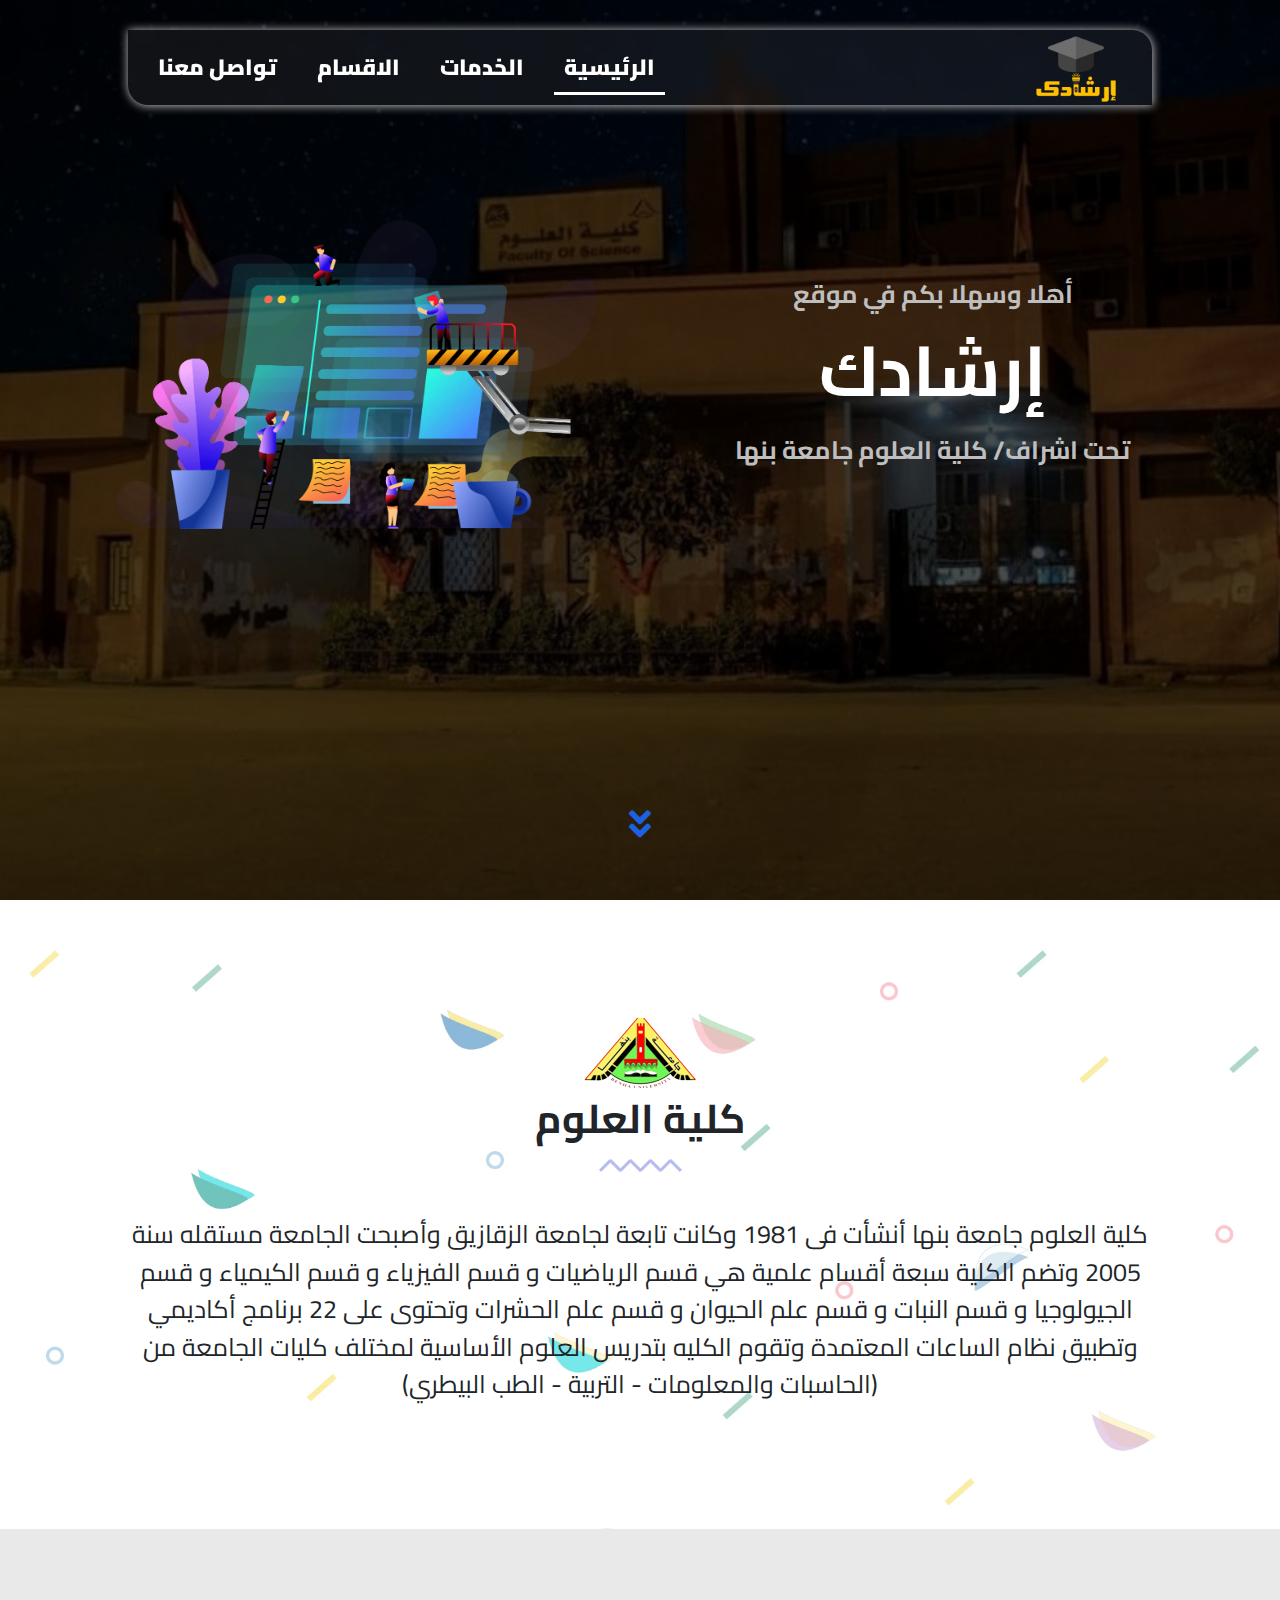
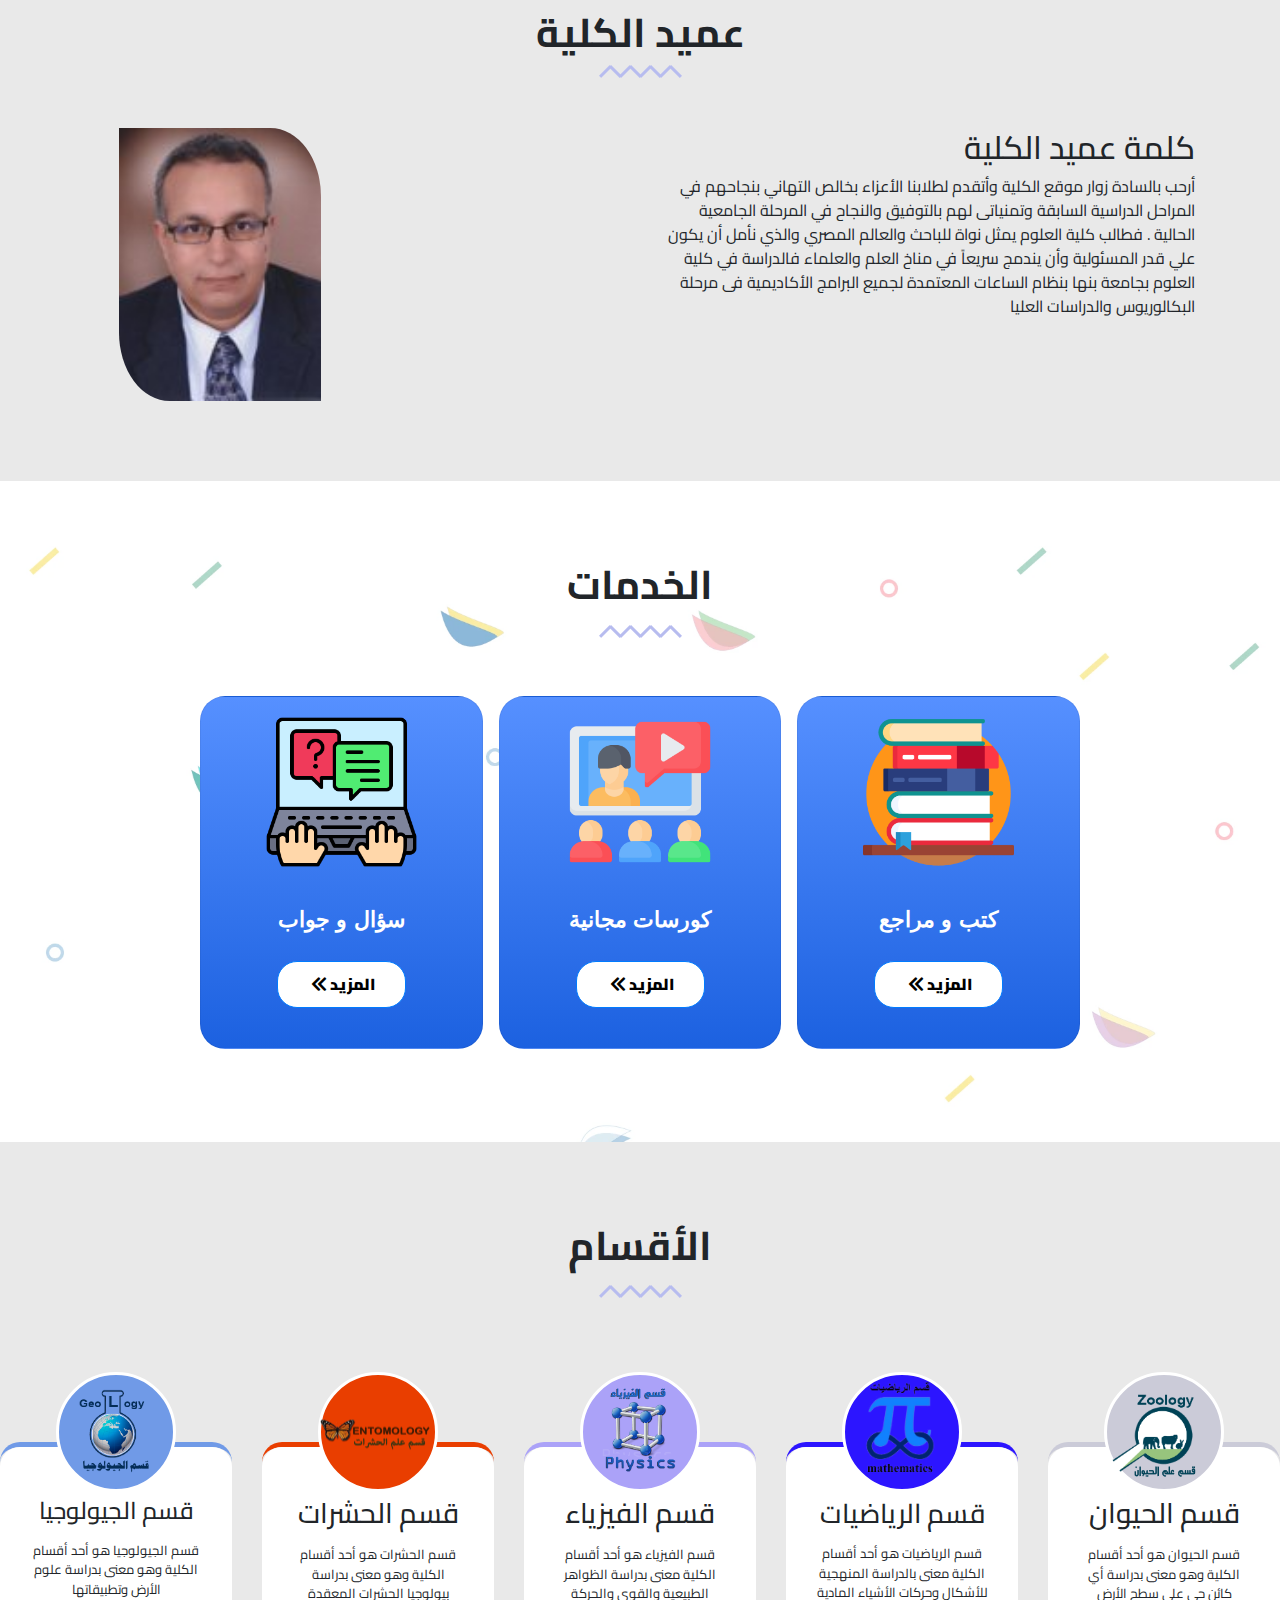
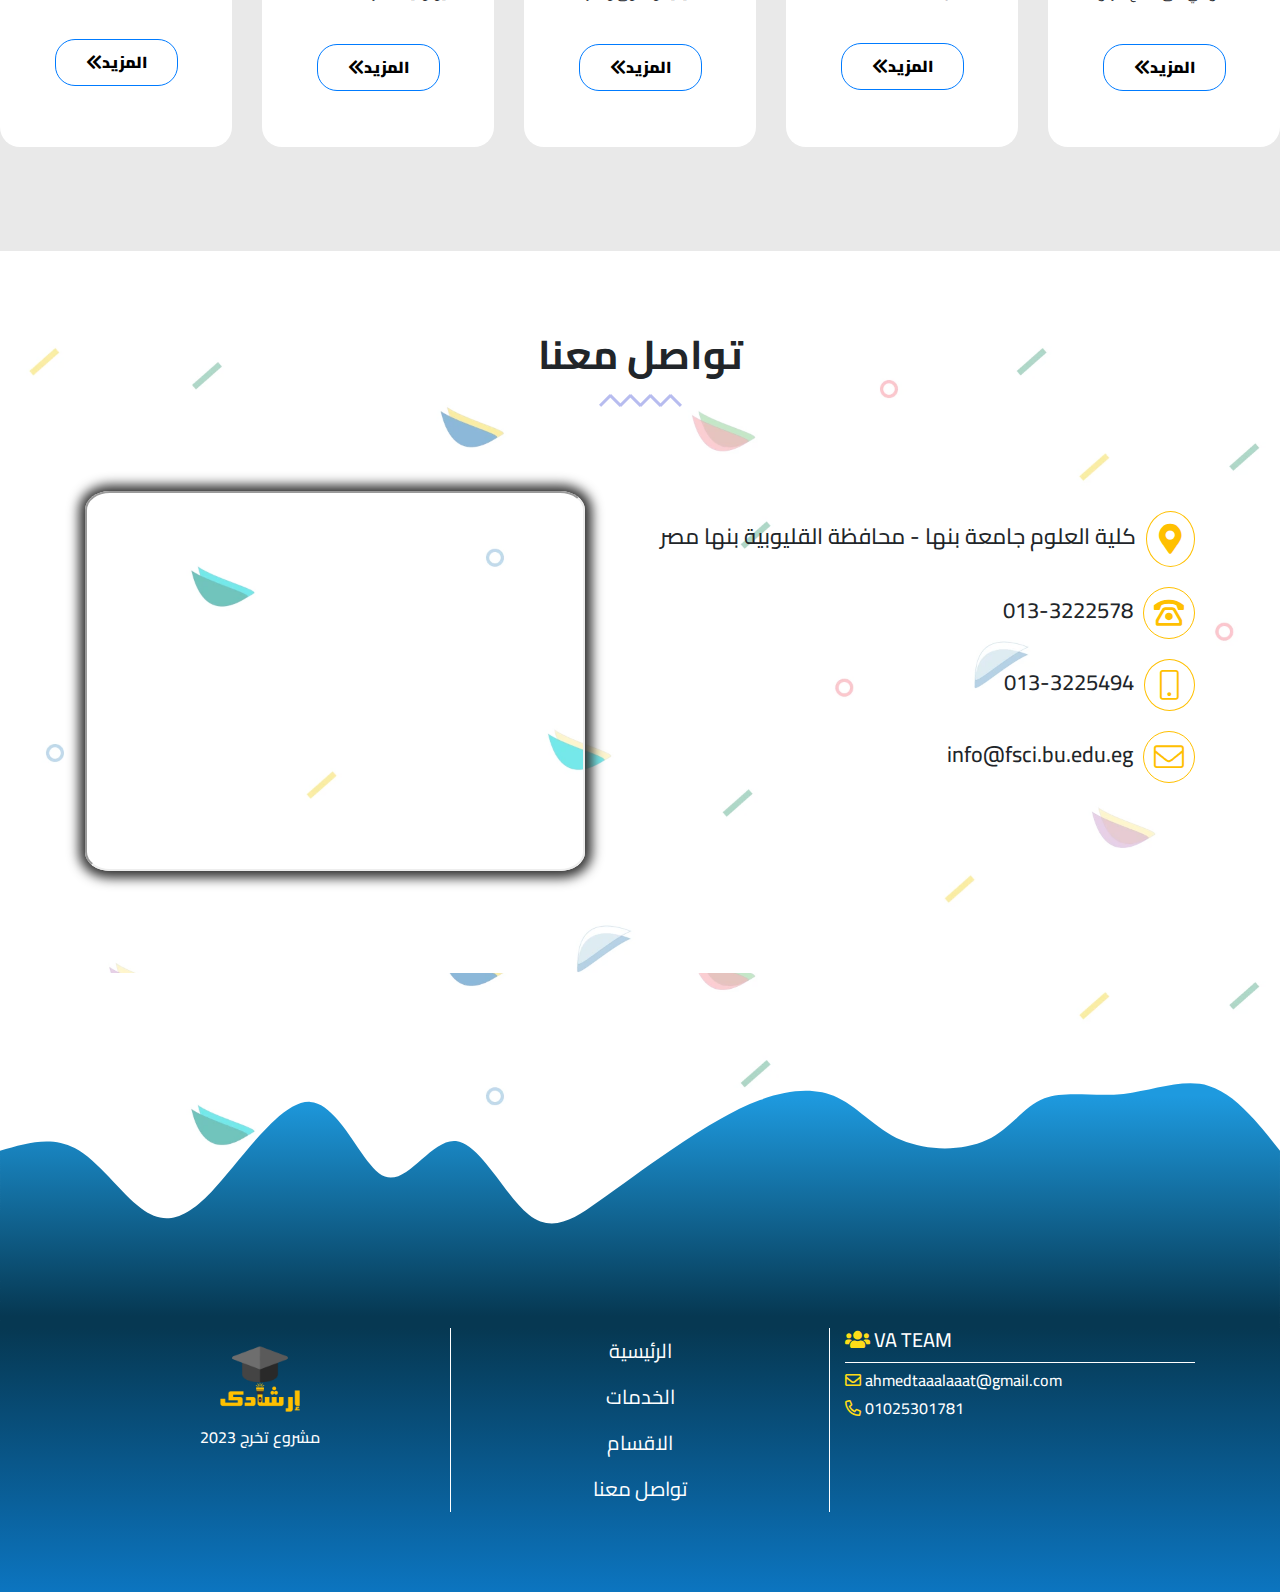
<file: index.html>
<!DOCTYPE html>
<html lang="en">
	<head>
		<meta charset="UTF-8" />
		<meta http-equiv="X-UA-Compatible" content="IE=edge" />
		<meta name="viewport" content="width=device-width, initial-scale=1.0" />
		<title>LANDING</title>
		<link rel="stylesheet" href="css/all.min.css" />
		<link rel="stylesheet" href="css/bootstrap.min.css" />
		<link rel="stylesheet" href="css/bootstrap.min.css.map" />
		<link rel="stylesheet" href="css/owl.carousel.min.css" />
		<link rel="shortcut icon" href="images/answer.png" type="image/x-icon" />
		<link rel="stylesheet" href="css/style.css" />
		<link rel="preconnect" href="https://fonts.googleapis.com" />
		<link rel="preconnect" href="https://fonts.gstatic.com" crossorigin />
		<link
			href="https://fonts.googleapis.com/css2?family=Cairo:wght@400;500;600;700;800;900;1000&display=swap"
			rel="stylesheet" />
	</head>
	<body>
		<!-- START LANDING -->
		<div class="landing">
			<!-- START NAV-BAR -->
			<div class="nnav">
				<nav class="navbar navbar-expand-lg navbar-light bg-light first_nav">
					<button
						style="border: unset"
						class="navbar-toggler"
						type="button"
						data-toggle="collapse"
						data-target="#navbarNav"
						aria-controls="navbarNav"
						aria-expanded="false"
						aria-label="Toggle navigation">
						<img src="images/Menu.png" alt="menu" />
					</button>
					<div class="collapse navbar-collapse" id="navbarNav">
						<ul class="navbar-nav mr-auto">
							<li class="nav-item">
								<a class="nav-link" href="#footer">تواصل معنا</a>
							</li>
							<li class="nav-item">
								<a class="nav-link" href="#departments">الاقسام</a>
							</li>
							<li class="nav-item">
								<a class="nav-link" href="#services">الخدمات</a>
							</li>
							<li class="nav-item active">
								<a class="nav-link active" href="#main">الرئيسية</a>
							</li>
						</ul>
					</div>
					<a class="navbar-brand" href="">
						<img src="images/arshadak-logo.png" alt="header logo" />
					</a>
				</nav>
			</div>
			<!-- END NAV-BAR -->
			<!-- START FIRST SECTION -->
			<div class="first-section" id="main">
				<div class="container">
					<div class="main row">
						<div class="left-side col-6">
							<div class="image">
								<img src="images/landing-image.png" alt="" />
								<i class="fa-light fa-ellipsis-stroke"></i>
							</div>
						</div>
						<div class="right-side col-6">
							<p>أهلا وسهلا بكم في موقع</p>
							<!-- <img src="images/arshadak-logo.png" alt=""> -->
							<h1>إرشادك</h1>
							<p>تحت اشراف/ كلية العلوم جامعة بنها</p>
						</div>
					</div>
				</div>
			</div>
			<a href="#scnd-section" class="go-down">
				<i class="fas fa-angle-double-down fa 2x"></i>
			</a>
		</div>
		<!-- END FIRST SECTION -->
		<!-- START SECOND SECTION -->
		<div class="scnd-section" id="scnd-section">
			<div class="container">
				<div class="sec-title">
					<img src="images/benha-university-logo (1).png" alt="" />
					<h3 data-aos="fade-up">كلية العلوم</h3>
					<img src="images/line.png" alt="" />
				</div>
				<p>
					كلية العلوم جامعة بنها أنشأت فى 1981 وكانت تابعة لجامعة الزقازيق
					وأصبحت الجامعة مستقله سنة 2005 وتضم الكلية سبعة أقسام علمية هي قسم
					الرياضيات و قسم الفيزياء و قسم الكيمياء و قسم الجيولوجيا و قسم النبات
					و قسم علم الحيوان و قسم علم الحشرات وتحتوى على 22 برنامج أكاديمي
					وتطبيق نظام الساعات المعتمدة وتقوم الكليه بتدريس العلوم الأساسية
					لمختلف كليات الجامعة من (الحاسبات والمعلومات - التربية - الطب البيطري)
				</p>
			</div>
		</div>
		<!-- END SECOND SECTION -->
		<!-- START THIRD SECTION -->
		<div class="third-section">
			<div class="container">
				<div class="sec-title">
					<h3 data-aos="fade-up">عميد الكلية</h3>
					<img src="images/line.png" alt="" style="margin-bottom: 50px" />
				</div>
				<div class="row">
					<div class="left-side col-lg-6 col-md-12">
						<div class="img-style">
							<img src="images/dean-dr.lotfy.jpg" alt="" />
						</div>
					</div>
					<div class="right-side col-lg-6 col-md-12">
						<h2>كلمة عميد الكلية</h2>
						<p>
							أرحب بالسادة زوار موقع الكلية وأتقدم لطلابنا الأعزاء بخالص التهاني
							بنجاحهم في المراحل الدراسية السابقة وتمنياتى لهم بالتوفيق والنجاح
							في المرحلة الجامعية الحالية . فطالب كلية العلوم يمثل نواة للباحث
							والعالم المصري والذي نأمل أن يكون علي قدر المسئولية وأن يندمج
							سريعاً في مناخ العلم والعلماء فالدراسة في كلية العلوم بجامعة بنها
							بنظام الساعات المعتمدة لجميع البرامج الأكاديمية فى مرحلة
							البكالوريوس والدراسات العليا
						</p>
					</div>
				</div>
			</div>
		</div>
		<!-- END THIRD SECTION -->
		<!-- START SERVICES -->
		<div class="services" id="services">
			<div class="container">
				<div class="sec-title">
					<h3 data-aos="fade-up">الخدمات</h3>
					<img src="images/line.png" alt="" />
				</div>
				<div class="row">
					<div class="card col-lg-3 col-md-5" style="width: rem">
						<img src="images/answer.png" class="card-img-top" alt="..." />
						<div class="card-body">
							<h5 class="card-title">سؤال و جواب</h5>
							<a href="#" class="btn btn-primary"
								><i class="fas fa-chevron-double-left"></i
								><span>المزيد</span></a
							>
						</div>
					</div>
					<div class="card col-lg-3 col-md-5" style="width: rem">
						<img src="images/webinar.png" class="card-img-top" alt="..." />
						<div class="card-body">
							<h5 class="card-title">كورسات مجانية</h5>
							<a href="courses.html" class="btn btn-primary"
								><i class="fas fa-chevron-double-left"></i
								><span>المزيد</span></a
							>
						</div>
					</div>
					<div class="card col-lg-3 col-md-5 col-sm-8" style="width: rem">
						<img src="images/books.png" class="card-img-top" alt="..." />
						<div class="card-body">
							<h5 class="card-title">كتب و مراجع</h5>
							<a href="#" class="btn btn-primary"
								><i class="fas fa-chevron-double-left"></i
								><span>المزيد</span></a
							>
						</div>
					</div>
				</div>
			</div>
		</div>
		<!-- END SERVICES -->
		<!-- START departments -->
		<div class="departments" id="departments">
			<div class="sec-title">
				<h3 data-aos="fade-up">الأقسام</h3>
				<img src="images/line.png" alt="" />
			</div>
			<div class="owl-carousel" data-aos="fade-up" data-aos-delay="400">
				<div class="content" style="border-color: rgb(112, 154, 231)">
					<div class="content-img" style="background-color: rgb(112, 154, 231)">
						<img src="images/geology.png" class="card-img-top" alt="..." />
					</div>
					<div class="bottom">
						<h3 style="font-size: 24px">قسم الجيولوجيا</h3>
						<p>
							قسم الجيولوجيا هو أحد أقسام الكلية وهو معنى بدراسة علوم الأرض
							وتطبيقاتها
						</p>
						<a href="#" class="btn btn-primary"
							><i class="fas fa-chevron-double-left"></i><span>المزيد</span></a
						>
					</div>
				</div>
				<div class="content" style="border-color: rgb(233, 62, 0)">
					<div class="content-img" style="background-color: rgb(233, 62, 0)">
						<img
							src="images/entomology.png"
							class="card-img-top"
							alt="..."
							style="width: 110%; top: 15px; left: -9px" />
					</div>
					<div class="bottom">
						<h3>قسم الحشرات</h3>
						<p>
							قسم الحشرات هو أحد أقسام الكلية وهو معنى بدراسة بيولوجيا الحشرات
							المعقدة
						</p>
						<a href="#" class="btn btn-primary"
							><i class="fas fa-chevron-double-left"></i><span>المزيد</span></a
						>
					</div>
				</div>
				<div class="content" style="border-color: rgb(171, 162, 248)">
					<div class="content-img" style="background-color: rgb(171, 162, 248)">
						<img
							src="images/physics.png"
							class="card-img-top"
							alt="..."
							style="width: 170%; top: -5px; left: -40px" />
					</div>
					<div class="bottom">
						<h3>قسم الفيزياء</h3>
						<p>
							قسم الفيزياء هو أحد أقسام الكلية معنى بدراسة الظواهر الطبيعية
							والقوى والحركة
						</p>
						<a href="#" class="btn btn-primary"
							><i class="fas fa-chevron-double-left"></i><span>المزيد</span></a
						>
					</div>
				</div>
				<div class="content" style="border-color: rgb(44, 21, 255)">
					<div class="content-img" style="background-color: rgb(44, 21, 255)">
						<img
							src="images/mathematics.png"
							class="card-img-top"
							alt="..."
							style="width: 170%; top: -25px; left: -32px" />
					</div>
					<div class="bottom">
						<h3 style="font-size: 27px">قسم الرياضيات</h3>
						<p style="font-size: 13px">
							قسم الرياضيات هو أحد أقسام الكلية معنى بالدراسة المنهجية للأشكال
							وحركات الأشياء المادية
						</p>
						<a href="#" class="btn btn-primary"
							><i class="fas fa-chevron-double-left"></i><span>المزيد</span></a
						>
					</div>
				</div>
				<div class="content" style="border-color: rgb(203, 203, 216)">
					<div class="content-img" style="background-color: rgb(203, 203, 216)">
						<img
							src="images/zoology.png"
							class="card-img-top"
							alt="..."
							style="top: 1px" />
					</div>
					<div class="bottom">
						<h3>قسم الحيوان</h3>
						<p>
							قسم الحيوان هو أحد أقسام الكلية وهو معنى بدراسة أي كائن حي على سطح
							الأرض
						</p>
						<a href="#" class="btn btn-primary"
							><i class="fas fa-chevron-double-left"></i><span>المزيد</span></a
						>
					</div>
				</div>
				<div class="content" style="border-color: rgb(170, 235, 66)">
					<div class="content-img" style="background-color: rgb(170, 235, 66)">
						<img
							src="images/botany.png"
							class="card-img-top"
							alt="..."
							style="width: 170%; top: 0px; left: -45px" />
					</div>
					<div class="bottom">
						<h3>قسم النبات</h3>
						<p>
							قسم النبات هو أحد أقسام الكلية وهو معنى بدراسة الأشجار والأزهار
							والأعشاب
						</p>
						<a href="#" class="btn btn-primary"
							><i class="fas fa-chevron-double-left"></i><span>المزيد</span></a
						>
					</div>
				</div>
				<div class="content" style="border-color: rgb(0, 190, 248)">
					<div class="content-img" style="background-color: rgb(0, 190, 248)">
						<img
							src="images/chemistry.png"
							class="card-img-top"
							alt="..."
							style="width: 110%; top: 15px; left: -8px" />
					</div>
					<div class="bottom">
						<h3>قسم الكيمياء</h3>
						<p style="font-size: 12 px">
							قسم الكيمياء هو أحد أقسام الكلية وهو معنى بدراسة المادة
							والتغيُّرات التي تطرأ عليها
						</p>
						<a href="#" class="btn btn-primary"
							><i class="fas fa-chevron-double-left"></i><span>المزيد</span></a
						>
					</div>
				</div>
			</div>
			<!-- <div class="owl-dots" style="background-color: aqua">
				<div class="owl-dot active"><span></span></div>
				<div class="owl-dot"><span></span></div>
				<div class="owl-dot"><span></span></div>
			</div> -->
		</div>
		<!-- END departments -->
		<!-- Start Contact -->
		<div class="contact">
			<div class="container">
				<div class="sec-title">
					<h3 data-aos="fade-up">تواصل معنا</h3>
					<img src="images/line.png" alt="" />
				</div>
				<div class="row">
					<div class="left-side col-lg-6 col-md-12">
						<div class="map">
							<p>
								<iframe
									src="https://www.google.com/maps/embed?pb=!1m14!1m8!1m3!1d13755.96487778888!2d31.1864826!3d30.4646868!3m2!1i1024!2i768!4f13.1!3m3!1m2!1s0x14f7df5902898f4d%3A0x72cb12dd7f063978!2sFaculty%20of%20Science%2C%20Benha%20University!5e0!3m2!1sen!2seg!4v1682633404359!5m2!1sen!2seg"
									width="500"
									height="380"
									style="
										border-radius: 5%;
										box-shadow: 0.4px 0.4px 12px 6px #333 !important;
									"
									allowfullscreen=""
									loading="lazy"
									referrerpolicy="no-referrer-when-downgrade"></iframe>
							</p>
						</div>
					</div>
					<div class="right-side col-lg-6 col-md-12">
						<ul style="list-style: none">
							<li>
								<h4 class="first-h4">
									كلية العلوم جامعة بنها - محافظة القليوبية بنها مصر
								</h4>
								<i class="fas fa-map-marker-alt" style="margin-top: 20px"></i>
							</li>
							<li>
								<h4>013-3222578</h4>
								<i class="far fa-phone-rotary" style="padding: 10px"></i>
							</li>
							<li>
								<h4>013-3225494</h4>
								<i class="fal fa-mobile" style="padding: 10px 15px"></i>
							</li>
							<li>
								<h4>info@fsci.bu.edu.eg</h4>
								<i class="fal fa-envelope" style="padding: 10px"></i>
							</li>
						</ul>
					</div>
				</div>
			</div>
		</div>
		<!-- End Contact -->
		<!--START FOOTER -->
		<svg
			style="
				background-image: url('images/background.webp');
				background-repeat: no-repeat;
				background-position: center;
				background-size: cover;
			"
			width="100%"
			id="svg"
			viewBox="0 0 1440 400"
			xmlns="http://www.w3.org/2000/svg"
			class="transition duration-300 ease-in-out delay-150">
			<defs>
				<linearGradient id="gradient" x1="50%" y1="0%" x2="50%" y2="100%">
					<stop offset="5%" stop-color="#1e9adf"></stop>
					<stop offset="95%" stop-color="#063852"></stop>
				</linearGradient>
			</defs>
			<path
				d="M 0,400 C 0,400 0,200 0,200 C 28.65024175979743,191.49523143847284 57.30048351959486,182.9904628769457 84,197 C 110.69951648040514,211.0095371230543 135.448307681418,247.53337993069005 159,265 C 182.551692318582,282.46662006930995 204.90628575473323,280.87601740029413 238,246 C 271.09371424526677,211.1239825997059 314.926549299649,142.96255046813346 349,145 C 383.073450700351,147.03744953186654 407.3875170466708,219.27378072717207 433,229 C 458.6124829533292,238.72621927282793 485.523382513668,185.9423266231784 513,189 C 540.476617486332,192.0576733768216 568.5189528986572,250.9569127801144 595,272 C 621.4810471013428,293.0430872198856 646.4008058917036,276.23002225636407 672,258 C 697.5991941082964,239.76997774363593 723.8778235345287,220.12299819442936 755,199 C 786.1221764654713,177.87700180557064 822.0878999701816,155.27798496591842 855,143 C 887.9121000298184,130.72201503408158 917.770576584745,128.7650619418969 942,140 C 966.229423415255,151.2349380581031 984.8297936908382,175.66176726649397 1014,188 C 1043.1702063091618,200.33823273350603 1082.9102486519023,200.5878689921273 1110,188 C 1137.0897513480977,175.4121310078727 1151.529211701552,149.98675676499678 1175,141 C 1198.470788298448,132.01324323500322 1230.97290454189,139.4651039478855 1264,136 C 1297.02709545811,132.5348960521145 1330.5791701308885,118.15282744346129 1360,127 C 1389.4208298691115,135.8471725565387 1414.7104149345557,167.92358627826934 1440,200 C 1440,200 1440,400 1440,400 Z"
				stroke="none"
				stroke-width="0"
				fill="url(#gradient)"
				class="transition-all duration-300 ease-in-out delay-150 path-0"></path>
		</svg>
		<footer id="footer">
			<div class="container">
				<div class="row">
					<div class="one col-lg-4 col-sm-12">
						<img src="images/arshadak-logo.png" alt="" style="width: 100px" />
						<h6>مشروع تخرج 2023</h6>
					</div>
					<div class="two col-lg-4 col-sm-12">
						<ul class="navbar-nav mr-auto">
							<li class="nav-item active">
								<a class="nav-link active" href="#main">الرئيسية</a>
							</li>
							<li class="nav-item">
								<a class="nav-link" href="#services">الخدمات</a>
							</li>
							<li class="nav-item">
								<a class="nav-link" href="#departments">الاقسام</a>
							</li>
							<li class="nav-item">
								<a class="nav-link" href="#footer">تواصل معنا</a>
							</li>
						</ul>
					</div>
					<div class="three col-lg-4 col-sm-12">
						<h5><i class="fas fa-users"></i> VA TEAM</h5>
						<h6><i class="far fa-envelope"></i> ahmedtaaalaaat@gmail.com</h6>
						<h6><i class="far fa-phone-alt"></i> 01025301781</h6>
					</div>
				</div>
			</div>
		</footer>
		<!-- END FOOTER -->
		<!-- END LANDING -->
		<!-- java script -->
		<script src="js/jquery-3.5.1.min.js"></script>
		<script src="https://cdn.jsdelivr.net/npm/bootstrap@5.3.0-alpha3/dist/js/bootstrap.bundle.min.js"></script>
		<script src="js/bootstrap.min.js"></script>
		<script src="js/bootstrap.min.js.map"></script>
		<script src="js/popper.min.js"></script>
		<script src="js/popper.min.js.map"></script>
		<script src="js/owl.carousel.min.js"></script>
		<script src="js/index.js"></script>
	</body>
</html>
</file>
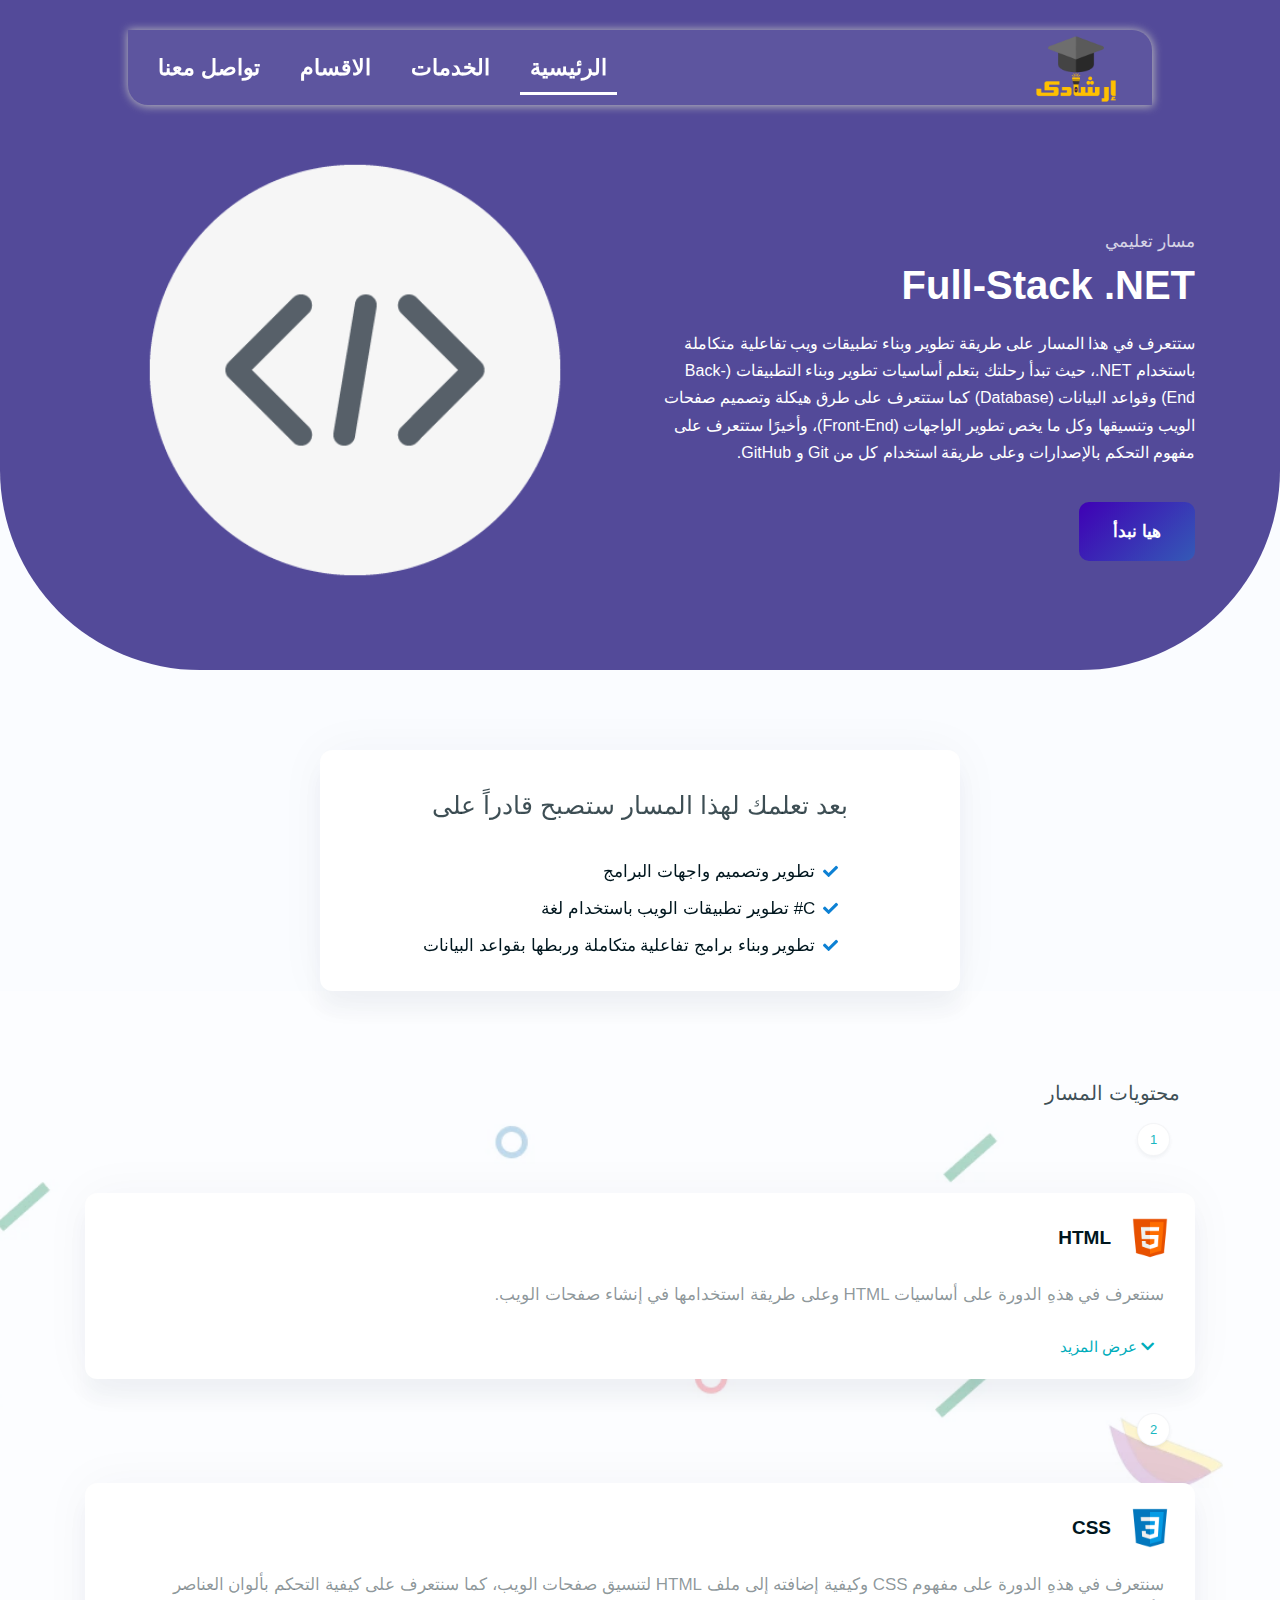
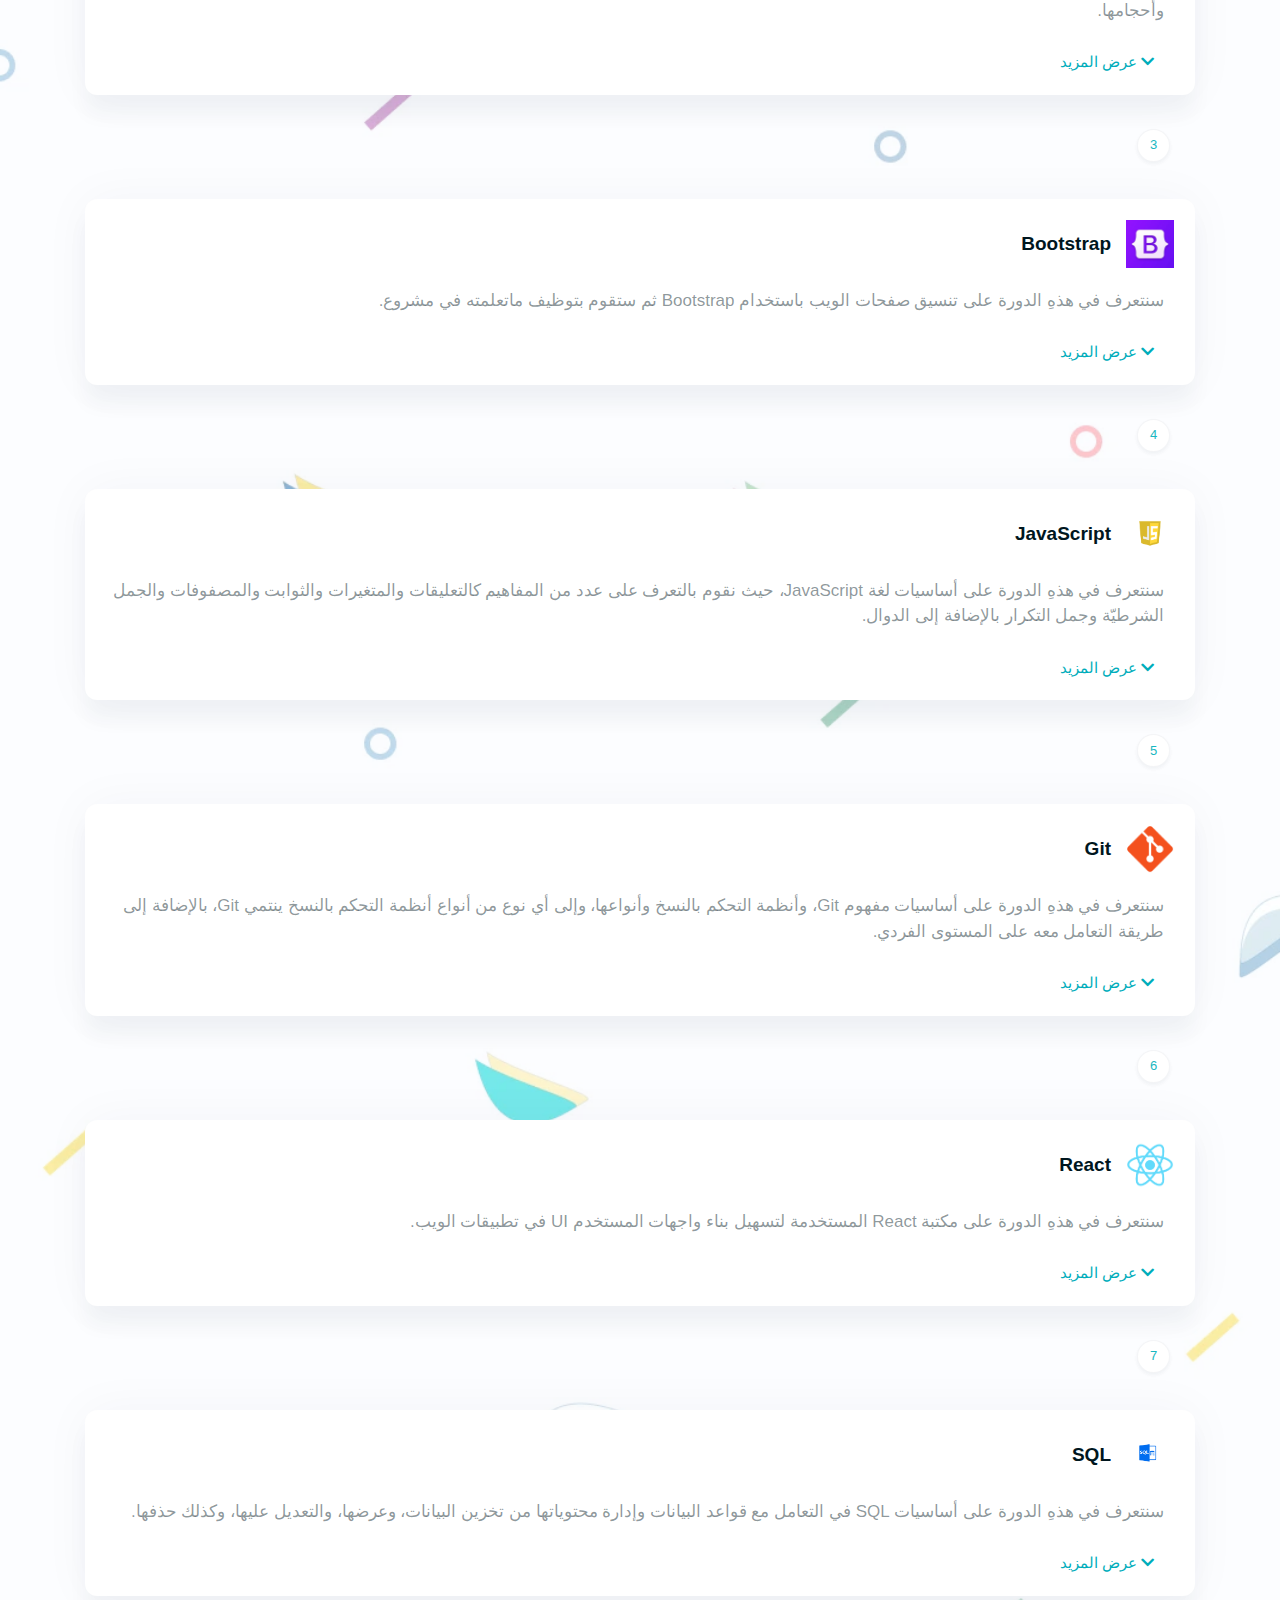
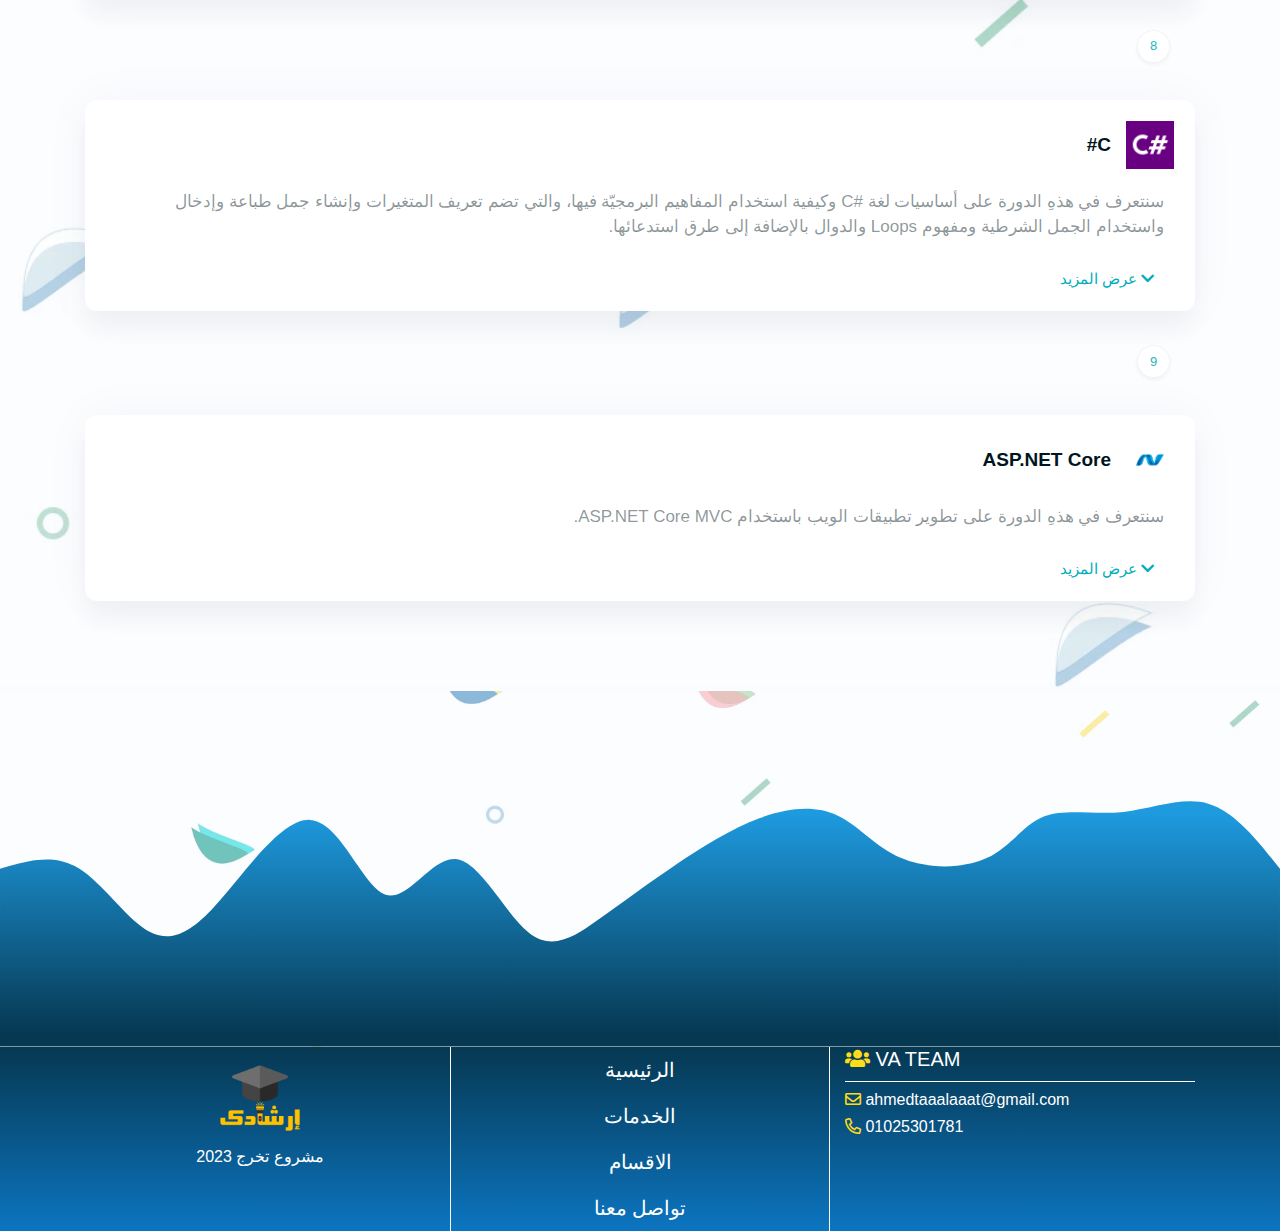
<file: courses-road-map.html>
<!DOCTYPE html>
<html
  lang="ar"
  dir="rtl
"
>
  <head>
    <meta charset="UTF-8" />
    <meta http-equiv="X-UA-Compatible" content="IE=edge" />
    <meta name="viewport" content="width=device-width, initial-scale=1.0" />
    <title>Educrown</title>
    <link rel="stylesheet" href="css/bootstrap.min.css" />
    <link rel="stylesheet" href="css/all.min.css" />
    <link rel="stylesheet" href="css/courses-road-map.css" />
    <link rel="preconnect" href="https://fonts.googleapis.com" />
		<link rel="preconnect" href="https://fonts.gstatic.com" crossorigin />
		<link
			href="https://fonts.googleapis.com/css2?family=Cairo:wght@400;500;600;700;800;900;1000&display=swap"
			rel="stylesheet" />
  </head>
  <body>
    <!-- START NAV-BAR -->
    <div class="nnav">
      <nav class="navbar navbar-expand-lg navbar-light bg-light first_nav">
        <button
          style="border: unset"
          class="navbar-toggler"
          type="button"
          data-toggle="collapse"
          data-target="#navbarNav"
          aria-controls="navbarNav"
          aria-expanded="false"
          aria-label="Toggle navigation"
        >
          <img src="images/Menu.png" alt="menu" />
        </button>
        <div class="collapse navbar-collapse" id="navbarNav">
          <ul class="navbar-nav mr-auto">
            <li class="nav-item">
              <a class="nav-link" href="#footer">تواصل معنا</a>
            </li>
            <li class="nav-item">
              <a class="nav-link" href="#departments">الاقسام</a>
            </li>
            <li class="nav-item">
              <a class="nav-link" href="#services">الخدمات</a>
            </li>
            <li class="nav-item active">
              <a class="nav-link active" href="#main">الرئيسية</a>
            </li>
          </ul>
        </div>
        <a class="navbar-brand" href="">
          <img src="images/arshadak-logo.png" alt="header logo" />
        </a>
      </nav>
    </div>
    <!-- END NAV-BAR -->

    <div class="course-road-map">
      <!-- ##################### start header ########################################### -->
      <header>
        <div class="head container">
          <div class="row">
            <div class="col-md-6">
              <div class="left">
                <img src="./images/code.png" alt="code" />
              </div>
            </div>
            <div class="col-md-6">
              <div class="right">
                <small>مسار تعليمي</small>
                <h3>Full-Stack .NET</h3>
                <p>
                  ستتعرف في هذا المسار على طريقة تطوير وبناء تطبيقات ويب تفاعلية
                  متكاملة باستخدام NET.، حيث تبدأ رحلتك بتعلم أساسيات تطوير
                  وبناء التطبيقات (Back-End) وقواعد البيانات (Database) كما
                  ستتعرف على طرق هيكلة وتصميم صفحات الويب وتنسيقها وكل ما يخص
                  تطوير الواجهات (Front-End)، وأخيرًا ستتعرف على مفهوم التحكم
                  بالإصدارات وعلى طريقة استخدام كل من Git و GitHub.
                </p>
                <button id="btn">هيا نبدأ</button>
              </div>
            </div>
          </div>
        </div>
      </header>
      <!-- ##################### end header ########################################### -->

      <!-- ##################### start section ########################################### -->
      <div class="section">
        <div class="container">
          <div class="row">
            <div class="col-12">
              <h3>بعد تعلمك لهذا المسار ستصبح قادراً على</h3>
              <div class="info d-flex align-items-center justify-content-end">
                <p>تطوير وتصميم واجهات البرامج</p>
                <i class="fas fa-check"></i>
              </div>
              <div class="info d-flex align-items-center justify-content-end">
                <p>تطوير تطبيقات الويب باستخدام لغة #C</p>
                <i class="fas fa-check"></i>
              </div>
              <div class="info d-flex align-items-center justify-content-end">
                <p>تطوير وبناء برامج تفاعلية متكاملة وربطها بقواعد البيانات</p>
                <i class="fas fa-check"></i>
              </div>
            </div>
          </div>
        </div>
      </div>
      <!-- ##################### end section ########################################### -->
      <!-- ##################### start path-contents ########################################### -->
      <div class="path-contents">
        <div class="container">
          <h3>محتويات المسار</h3>
          <div class="row">
            <!-- START card course HTML -->
            <div class="col-12">
              <div class="accordion info" id="accordionExample">
                <div
                  class="number d-flex align-items-center justify-content-center"
                >
                  <span>1</span>
                </div>
                <div class="information">
                  <div class="icon d-flex align-items-center">
                    <img src="./images/html.png" alt="html" />
                    <h3>HTML</h3>
                  </div>
                  <div class="text text-right">
                    <p>
                      سنتعرف في هذهِ الدورة على أساسيات HTML وعلى طريقة
                      استخدامها في إنشاء صفحات الويب.
                    </p>
                  </div>
                  <div
                    id="collapseOne"
                    class="collapse links mt-3"
                    aria-labelledby="headingOne"
                    data-parent="#accordionExample"
                  >
                    <h3>الروابط :</h3>
                    <div class="link">
                      <h3>قناة <span>Abdelrahman Gamal</span></h3>
                      <a
                        href="https://www.youtube.com/playlist?list=PLknwEmKsW8OtLRQPTLms79499meY2D6ij"
                        >https://www.youtube.com/playlist?list=PLknwEmKsW8OtLRQPTLms79499meY2D6ij</a
                      >
                    </div>
                  </div>
                  <div class="butt d-flex justify-content-end mt-2">
                    <button
                      class="more"
                      type="button"
                      data-toggle="collapse"
                      data-target="#collapseOne"
                      aria-expanded="true"
                      aria-controls="collapseOne"
                    >
                      عرض <span class="text">المزيد</span>
                      <i class="fas fa-chevron-down icon"></i>
                    </button>
                  </div>
                </div>
              </div>
            </div>
            <!-- End card course HTML -->

            <!-- START card course CSS -->
            <div class="col-12 mt-4">
              <div class="accordion info" id="accordionExample">
                <div
                  class="number d-flex align-items-center justify-content-center"
                >
                  <span>2</span>
                </div>
                <div class="information">
                  <div class="icon d-flex align-items-center">
                    <img src="./images/css.png" alt="css" />
                    <h3>CSS</h3>
                  </div>
                  <div class="text text-right">
                    <p>
                      سنتعرف في هذهِ الدورة على مفهوم CSS وكيفية إضافته إلى ملف
                      HTML لتنسيق صفحات الويب، كما سنتعرف على كيفية التحكم
                      بألوان العناصر وأحجامها.
                    </p>
                  </div>
                  <div
                    id="collapseTwo"
                    class="collapse links mt-3"
                    aria-labelledby="headingOne"
                    data-parent="#accordionExample"
                  >
                    <h3>الروابط :</h3>
                    <div class="link">
                      <h3>قناة <span>Abdelrahman Gamal</span></h3>
                      <a
                        href="https://www.youtube.com/playlist?list=PLknwEmKsW8Ov6JLhkIO1pOdHHCjdCq-PJ"
                        >https://www.youtube.com/playlist?list=PLknwEmKsW8Ov6JLhkIO1pOdHHCjdCq-PJ</a
                      >
                      <a
                        href="https://www.youtube.com/playlist?list=PLknwEmKsW8OsdTypb3CCjiM12pg7bXq10"
                        >https://www.youtube.com/playlist?list=PLknwEmKsW8OsdTypb3CCjiM12pg7bXq10</a
                      >
                    </div>
                  </div>
                  <div class="butt d-flex justify-content-end mt-2">
                    <button
                      class="more"
                      type="button"
                      data-toggle="collapse"
                      data-target="#collapseTwo"
                      aria-expanded="true"
                      aria-controls="collapseTwo"
                    >
                      عرض <span class="text">المزيد</span>
                      <i class="fas fa-chevron-down icon"></i>
                    </button>
                  </div>
                </div>
              </div>
            </div>
            <!-- End card course CSS -->
            <!-- START card course BOOTSTRAP -->
            <div class="col-12 mt-4">
              <div class="accordion info" id="accordionExample">
                <div
                  class="number d-flex align-items-center justify-content-center"
                >
                  <span>3</span>
                </div>
                <div class="information">
                  <div class="icon d-flex align-items-center">
                    <img src="./images/bootstrap5.jpg" alt="bootstrap5" />
                    <h3>Bootstrap</h3>
                  </div>
                  <div class="text text-right">
                    <p>
                      سنتعرف في هذهِ الدورة على تنسيق صفحات الويب باستخدام
                      Bootstrap ثم ستقوم بتوظيف ماتعلمته في مشروع.
                    </p>
                  </div>
                  <div
                    id="collapseThree"
                    class="collapse links mt-3"
                    aria-labelledby="headingOne"
                    data-parent="#accordionExample"
                  >
                    <h3>الروابط :</h3>
                    <div class="link">
                      <h3>قناة <span>Abdelrahman Gamal</span></h3>
                      <a
                        href="https://www.youtube.com/playlist?list=PLknwEmKsW8Ov6JLhkIO1pOdHHCjdCq-PJ"
                        >https://www.youtube.com/playlist?list=PLknwEmKsW8Ov6JLhkIO1pOdHHCjdCq-PJ</a
                      >
                      <a
                        href="https://www.youtube.com/playlist?list=PLknwEmKsW8OsdTypb3CCjiM12pg7bXq10"
                        >https://www.youtube.com/playlist?list=PLknwEmKsW8OsdTypb3CCjiM12pg7bXq10</a
                      >
                    </div>
                  </div>
                  <div class="butt d-flex justify-content-end mt-2">
                    <button
                      class="more"
                      type="button"
                      data-toggle="collapse"
                      data-target="#collapseThree"
                      aria-expanded="true"
                      aria-controls="collapseThree"
                    >
                      عرض <span class="text">المزيد</span>
                      <i class="fas fa-chevron-down icon"></i>
                    </button>
                  </div>
                </div>
              </div>
            </div>
            <!-- End card course BOOTSTRAP -->

            <!-- START card course JS -->
            <div class="col-12 mt-4">
              <div class="accordion info" id="accordionExample">
                <div
                  class="number d-flex align-items-center justify-content-center"
                >
                  <span>4</span>
                </div>
                <div class="information">
                  <div class="icon d-flex align-items-center">
                    <img src="./images/js.png" alt="JavaScript" />
                    <h3>JavaScript</h3>
                  </div>
                  <div class="text text-right">
                    <p>
                      سنتعرف في هذهِ الدورة على أساسيات لغة JavaScript، حيث نقوم
                      بالتعرف على عدد من المفاهيم كالتعليقات والمتغيرات والثوابت
                      والمصفوفات والجمل الشرطيّة وجمل التكرار بالإضافة إلى
                      الدوال.
                    </p>
                  </div>
                  <div
                    id="collapseFour"
                    class="collapse links mt-3"
                    aria-labelledby="headingOne"
                    data-parent="#accordionExample"
                  >
                    <h3>الروابط :</h3>
                    <div class="link">
                      <h3>قناة <span>Abdelrahman Gamal</span></h3>
                      <a
                        href="https://www.youtube.com/playlist?list=PLknwEmKsW8Ov6JLhkIO1pOdHHCjdCq-PJ"
                        >https://www.youtube.com/playlist?list=PLknwEmKsW8Ov6JLhkIO1pOdHHCjdCq-PJ</a
                      >
                      <a
                        href="https://www.youtube.com/playlist?list=PLknwEmKsW8OsdTypb3CCjiM12pg7bXq10"
                        >https://www.youtube.com/playlist?list=PLknwEmKsW8OsdTypb3CCjiM12pg7bXq10</a
                      >
                    </div>
                  </div>
                  <div class="butt d-flex justify-content-end mt-2">
                    <button
                      class="more"
                      type="button"
                      data-toggle="collapse"
                      data-target="#collapseFour"
                      aria-expanded="true"
                      aria-controls="collapseFour"
                    >
                      عرض <span class="text">المزيد</span>
                      <i class="fas fa-chevron-down icon"></i>
                    </button>
                  </div>
                </div>
              </div>
            </div>
            <!-- End card course JS -->

            <!-- START card course GIT -->
            <div class="col-12 mt-4">
              <div class="accordion info" id="accordionExample">
                <div
                  class="number d-flex align-items-center justify-content-center"
                >
                  <span>5</span>
                </div>
                <div class="information">
                  <div class="icon d-flex align-items-center">
                    <img src="./images/git.png" alt="Git" />
                    <h3>Git</h3>
                  </div>
                  <div class="text text-right">
                    <p>
                      سنتعرف في هذهِ الدورة على أساسيات مفهوم Git، وأنظمة التحكم
                      بالنسخ وأنواعها، وإلى أي نوع من أنواع أنظمة التحكم بالنسخ
                      ينتمي Git، بالإضافة إلى طريقة التعامل معه على المستوى
                      الفردي.
                    </p>
                  </div>
                  <div
                    id="collapseFive"
                    class="collapse links mt-3"
                    aria-labelledby="headingOne"
                    data-parent="#accordionExample"
                  >
                    <h3>الروابط :</h3>
                    <div class="link">
                      <h3>قناة <span>Abdelrahman Gamal</span></h3>
                      <a
                        href="https://www.youtube.com/playlist?list=PLknwEmKsW8Ov6JLhkIO1pOdHHCjdCq-PJ"
                        >https://www.youtube.com/playlist?list=PLknwEmKsW8Ov6JLhkIO1pOdHHCjdCq-PJ</a
                      >
                      <a
                        href="https://www.youtube.com/playlist?list=PLknwEmKsW8OsdTypb3CCjiM12pg7bXq10"
                        >https://www.youtube.com/playlist?list=PLknwEmKsW8OsdTypb3CCjiM12pg7bXq10</a
                      >
                    </div>
                  </div>
                  <div class="butt d-flex justify-content-end mt-2">
                    <button
                      class="more"
                      type="button"
                      data-toggle="collapse"
                      data-target="#collapseFive"
                      aria-expanded="true"
                      aria-controls="collapseFive"
                    >
                      عرض <span class="text">المزيد</span>
                      <i class="fas fa-chevron-down icon"></i>
                    </button>
                  </div>
                </div>
              </div>
            </div>
            <!-- End card course GIT -->

            <!-- START card course react -->
            <div class="col-12 mt-4">
              <div class="accordion info" id="accordionExample">
                <div
                  class="number d-flex align-items-center justify-content-center"
                >
                  <span>6</span>
                </div>
                <div class="information">
                  <div class="icon d-flex align-items-center">
                    <img src="./images/react.png" alt="react" />
                    <h3>React</h3>
                  </div>
                  <div class="text text-right">
                    <p>
                      سنتعرف في هذهِ الدورة على مكتبة React المستخدمة لتسهيل
                      بناء واجهات المستخدم UI في تطبيقات الويب.
                    </p>
                  </div>
                  <div
                    id="collapseNine"
                    class="collapse links mt-3"
                    aria-labelledby="headingOne"
                    data-parent="#accordionExample"
                  >
                    <h3>الروابط :</h3>
                    <div class="link">
                      <h3>قناة <span>Abdelrahman Gamal</span></h3>
                      <a
                        href="https://www.youtube.com/playlist?list=PLknwEmKsW8Ov6JLhkIO1pOdHHCjdCq-PJ"
                        >https://www.youtube.com/playlist?list=PLknwEmKsW8Ov6JLhkIO1pOdHHCjdCq-PJ</a
                      >
                      <a
                        href="https://www.youtube.com/playlist?list=PLknwEmKsW8OsdTypb3CCjiM12pg7bXq10"
                        >https://www.youtube.com/playlist?list=PLknwEmKsW8OsdTypb3CCjiM12pg7bXq10</a
                      >
                    </div>
                  </div>
                  <div class="butt d-flex justify-content-end mt-2">
                    <button
                      class="more"
                      type="button"
                      data-toggle="collapse"
                      data-target="#collapseNine"
                      aria-expanded="true"
                      aria-controls="collapseNine"
                    >
                      عرض <span class="text">المزيد</span>
                      <i class="fas fa-chevron-down icon"></i>
                    </button>
                  </div>
                </div>
              </div>
            </div>
            <!-- End card course react -->

            <!-- START card course SQL -->
            <div class="col-12 mt-4">
              <div class="accordion info" id="accordionExample">
                <div
                  class="number d-flex align-items-center justify-content-center"
                >
                  <span>7</span>
                </div>
                <div class="information">
                  <div class="icon d-flex align-items-center">
                    <img src="./images/sql.png" alt="sql" />
                    <h3>SQL</h3>
                  </div>
                  <div class="text text-right">
                    <p>
                      سنتعرف في هذهِ الدورة على أساسيات SQL في التعامل مع قواعد
                      البيانات وإدارة محتوياتها من تخزين البيانات، وعرضها،
                      والتعديل عليها، وكذلك حذفها.
                    </p>
                  </div>
                  <div
                    id="collapseSix"
                    class="collapse links mt-3"
                    aria-labelledby="headingOne"
                    data-parent="#accordionExample"
                  >
                    <h3>الروابط :</h3>
                    <div class="link">
                      <h3>قناة <span>Abdelrahman Gamal</span></h3>
                      <a
                        href="https://www.youtube.com/playlist?list=PLknwEmKsW8Ov6JLhkIO1pOdHHCjdCq-PJ"
                        >https://www.youtube.com/playlist?list=PLknwEmKsW8Ov6JLhkIO1pOdHHCjdCq-PJ</a
                      >
                      <a
                        href="https://www.youtube.com/playlist?list=PLknwEmKsW8OsdTypb3CCjiM12pg7bXq10"
                        >https://www.youtube.com/playlist?list=PLknwEmKsW8OsdTypb3CCjiM12pg7bXq10</a
                      >
                    </div>
                  </div>
                  <div class="butt d-flex justify-content-end mt-2">
                    <button
                      class="more"
                      type="button"
                      data-toggle="collapse"
                      data-target="#collapseSix"
                      aria-expanded="true"
                      aria-controls="collapseSix"
                    >
                      عرض <span class="text">المزيد</span>
                      <i class="fas fa-chevron-down icon"></i>
                    </button>
                  </div>
                </div>
              </div>
            </div>
            <!-- End card course SQL -->

            <!-- START card course C# -->
            <div class="col-12 mt-4">
              <div class="accordion info" id="accordionExample">
                <div
                  class="number d-flex align-items-center justify-content-center"
                >
                  <span>8</span>
                </div>
                <div class="information">
                  <div class="icon d-flex align-items-center">
                    <img src="./images/c-sharp.png" alt="C#" />
                    <h3>C#</h3>
                  </div>
                  <div class="text text-right">
                    <p>
                      سنتعرف في هذهِ الدورة على أساسيات لغة #C وكيفية استخدام
                      المفاهيم البرمجيّة فيها، والتي تضم تعريف المتغيرات وإنشاء
                      جمل طباعة وإدخال واستخدام الجمل الشرطية ومفهوم Loops
                      والدوال بالإضافة إلى طرق استدعائها.
                    </p>
                  </div>
                  <div
                    id="collapseSeven"
                    class="collapse links mt-3"
                    aria-labelledby="headingOne"
                    data-parent="#accordionExample"
                  >
                    <h3>الروابط :</h3>
                    <div class="link">
                      <h3>قناة <span>Abdelrahman Gamal</span></h3>
                      <a
                        href="https://www.youtube.com/playlist?list=PLknwEmKsW8Ov6JLhkIO1pOdHHCjdCq-PJ"
                        >https://www.youtube.com/playlist?list=PLknwEmKsW8Ov6JLhkIO1pOdHHCjdCq-PJ</a
                      >
                      <a
                        href="https://www.youtube.com/playlist?list=PLknwEmKsW8OsdTypb3CCjiM12pg7bXq10"
                        >https://www.youtube.com/playlist?list=PLknwEmKsW8OsdTypb3CCjiM12pg7bXq10</a
                      >
                    </div>
                  </div>
                  <div class="butt d-flex justify-content-end mt-2">
                    <button
                      class="more"
                      type="button"
                      data-toggle="collapse"
                      data-target="#collapseSeven"
                      aria-expanded="true"
                      aria-controls="collapseSeven"
                    >
                      عرض <span class="text">المزيد</span>
                      <i class="fas fa-chevron-down icon"></i>
                    </button>
                  </div>
                </div>
              </div>
            </div>
            <!-- End card course C# -->

            <!-- START card course ASP.NET -->
            <div class="col-12 mt-4">
              <div class="accordion info" id="accordionExample">
                <div
                  class="number d-flex align-items-center justify-content-center"
                >
                  <span>9</span>
                </div>
                <div class="information">
                  <div class="icon d-flex align-items-center">
                    <img src="./images/asp.net.png" alt="asp.net" />
                    <h3>ASP.NET Core</h3>
                  </div>
                  <div class="text text-right">
                    <p>
                      سنتعرف في هذهِ الدورة على تطوير تطبيقات الويب باستخدام
                      ASP.NET Core MVC.
                    </p>
                  </div>
                  <div
                    id="collapseEight"
                    class="collapse links mt-3"
                    aria-labelledby="headingOne"
                    data-parent="#accordionExample"
                  >
                    <h3>الروابط :</h3>
                    <div class="link">
                      <h3>قناة <span>Abdelrahman Gamal</span></h3>
                      <a
                        href="https://www.youtube.com/playlist?list=PLknwEmKsW8Ov6JLhkIO1pOdHHCjdCq-PJ"
                        >https://www.youtube.com/playlist?list=PLknwEmKsW8Ov6JLhkIO1pOdHHCjdCq-PJ</a
                      >
                      <a
                        href="https://www.youtube.com/playlist?list=PLknwEmKsW8OsdTypb3CCjiM12pg7bXq10"
                        >https://www.youtube.com/playlist?list=PLknwEmKsW8OsdTypb3CCjiM12pg7bXq10</a
                      >
                    </div>
                  </div>
                  <div class="butt d-flex justify-content-end mt-2">
                    <button
                      class="more"
                      type="button"
                      data-toggle="collapse"
                      data-target="#collapseEight"
                      aria-expanded="true"
                      aria-controls="collapseEight"
                    >
                      عرض <span class="text">المزيد</span>
                      <i class="fas fa-chevron-down icon"></i>
                    </button>
                  </div>
                </div>
              </div>
            </div>
            <!-- End card course ASP.NET -->
          </div>
        </div>
      </div>
      <!-- ##################### end path-contents ########################################### -->
    </div>
    <!-- ##################### start footer ########################################### -->
	<svg
			style="
				background-image: url('images/background.webp');
				background-repeat: no-repeat;
				background-position: center;
				background-size: cover;
			"
			width="100%"
			id="svg"
			viewBox="0 0 1440 400"
			xmlns="http://www.w3.org/2000/svg"
			class="transition duration-300 ease-in-out delay-150">
			<defs>
				<linearGradient id="gradient" x1="50%" y1="0%" x2="50%" y2="100%">
					<stop offset="5%" stop-color="#1e9adf"></stop>
					<stop offset="95%" stop-color="#063852"></stop>
				</linearGradient>
			</defs>
			<path
				d="M 0,400 C 0,400 0,200 0,200 C 28.65024175979743,191.49523143847284 57.30048351959486,182.9904628769457 84,197 C 110.69951648040514,211.0095371230543 135.448307681418,247.53337993069005 159,265 C 182.551692318582,282.46662006930995 204.90628575473323,280.87601740029413 238,246 C 271.09371424526677,211.1239825997059 314.926549299649,142.96255046813346 349,145 C 383.073450700351,147.03744953186654 407.3875170466708,219.27378072717207 433,229 C 458.6124829533292,238.72621927282793 485.523382513668,185.9423266231784 513,189 C 540.476617486332,192.0576733768216 568.5189528986572,250.9569127801144 595,272 C 621.4810471013428,293.0430872198856 646.4008058917036,276.23002225636407 672,258 C 697.5991941082964,239.76997774363593 723.8778235345287,220.12299819442936 755,199 C 786.1221764654713,177.87700180557064 822.0878999701816,155.27798496591842 855,143 C 887.9121000298184,130.72201503408158 917.770576584745,128.7650619418969 942,140 C 966.229423415255,151.2349380581031 984.8297936908382,175.66176726649397 1014,188 C 1043.1702063091618,200.33823273350603 1082.9102486519023,200.5878689921273 1110,188 C 1137.0897513480977,175.4121310078727 1151.529211701552,149.98675676499678 1175,141 C 1198.470788298448,132.01324323500322 1230.97290454189,139.4651039478855 1264,136 C 1297.02709545811,132.5348960521145 1330.5791701308885,118.15282744346129 1360,127 C 1389.4208298691115,135.8471725565387 1414.7104149345557,167.92358627826934 1440,200 C 1440,200 1440,400 1440,400 Z"
				stroke="none"
				stroke-width="0"
				fill="url(#gradient)"
				class="transition-all duration-300 ease-in-out delay-150 path-0"></path>
		</svg>
		<footer id="footer">
			<div class="container">
				<div class="row">
					<div class="one col-lg-4 col-sm-12">
						<img src="images/arshadak-logo.png" alt="" style="width: 100px" />
						<h6>مشروع تخرج 2023</h6>
					</div>
					<div class="two col-lg-4 col-sm-12">
						<ul class="navbar-nav mr-auto">
							<li class="nav-item active">
								<a class="nav-link active" href="#main">الرئيسية</a>
							</li>
							<li class="nav-item">
								<a class="nav-link" href="#services">الخدمات</a>
							</li>
							<li class="nav-item">
								<a class="nav-link" href="#departments">الاقسام</a>
							</li>
							<li class="nav-item">
								<a class="nav-link" href="#footer">تواصل معنا</a>
							</li>
						</ul>
					</div>
					<div class="three col-lg-4 col-sm-12">
						<h5><i class="fas fa-users"></i> VA TEAM</h5>
						<h6><i class="far fa-envelope"></i> ahmedtaaalaaat@gmail.com</h6>
						<h6><i class="far fa-phone-alt"></i> 01025301781</h6>
					</div>
				</div>
			</div>
		</footer>
    <!-- ##################### end footer ########################################### -->

    <script src="js/jquery-3.5.1.min.js"></script>
    <script src="js/bootstrap.min.js"></script>
    <script src="js/popper.min.js"></script>
    <script src="js/jquery.mixitup.js"></script>
    <script src="js/courses-road-map.js"></script>
  </body>
</html>
</file>
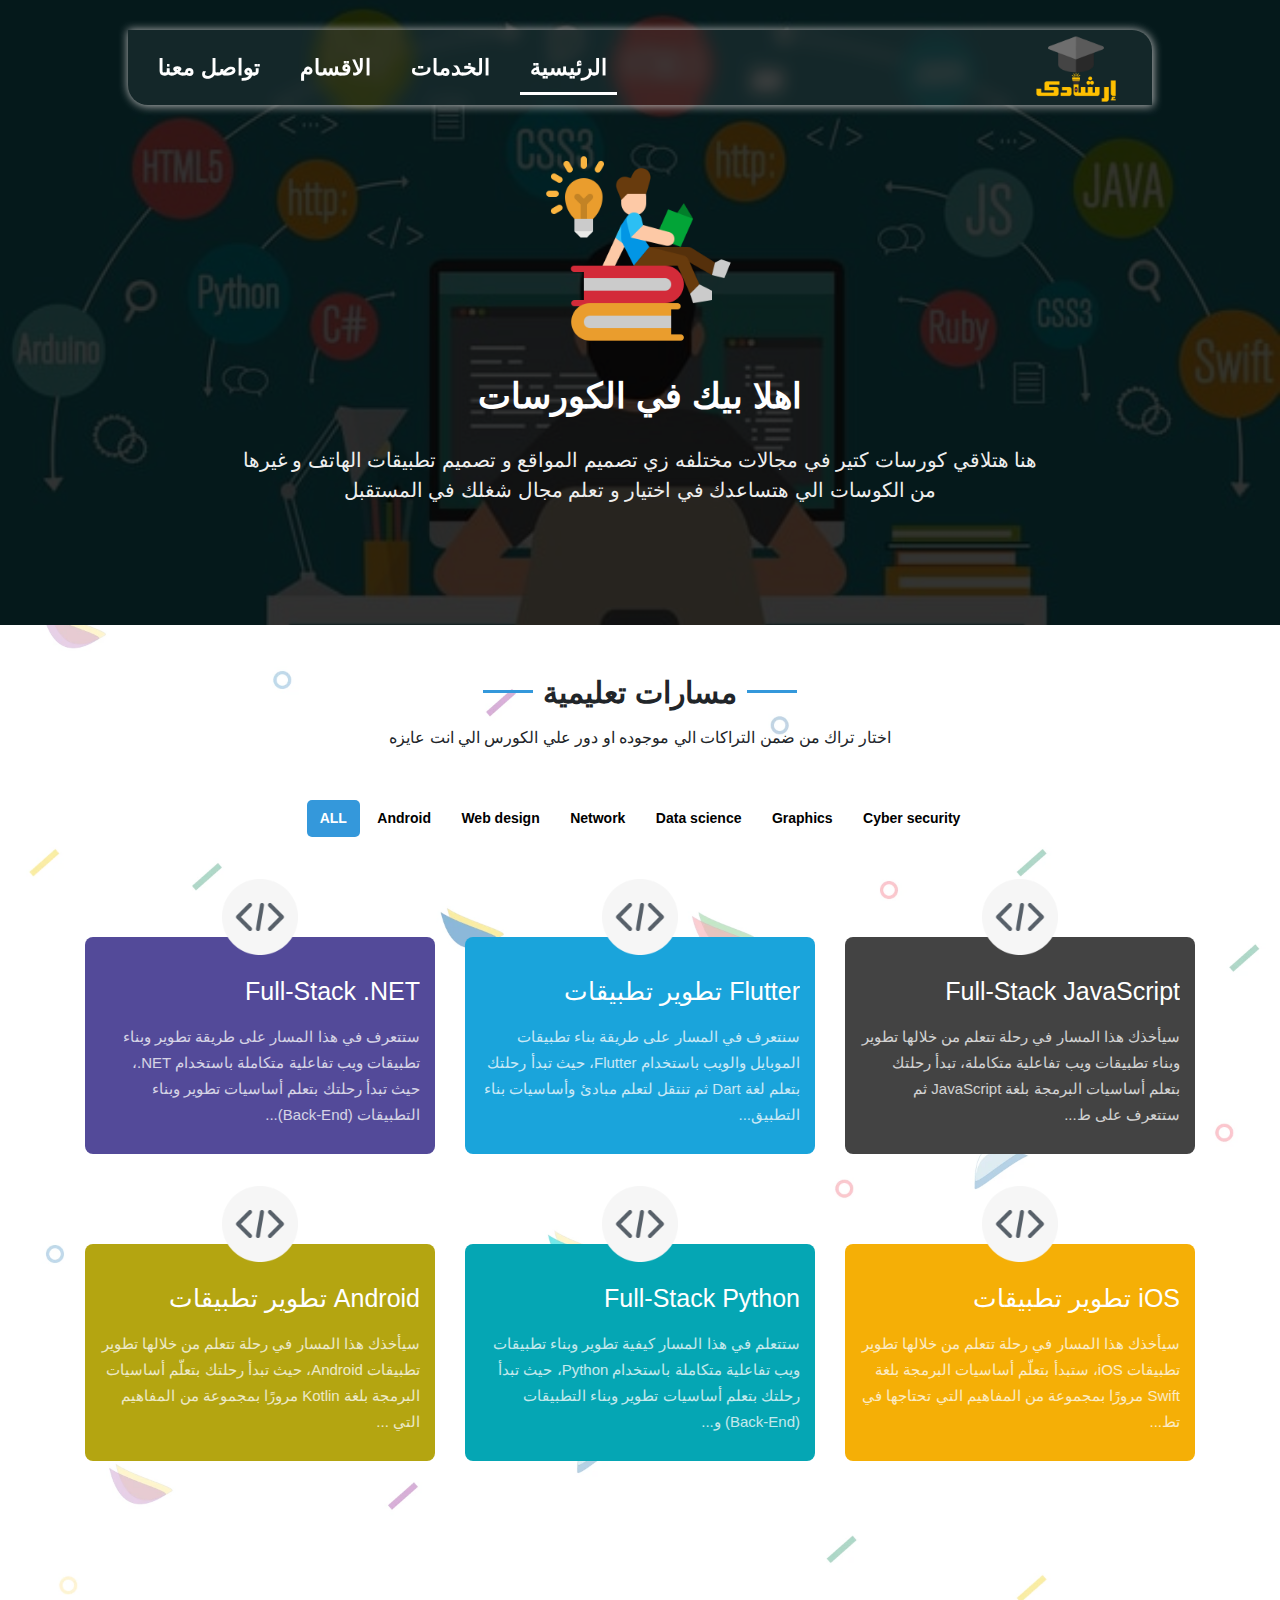
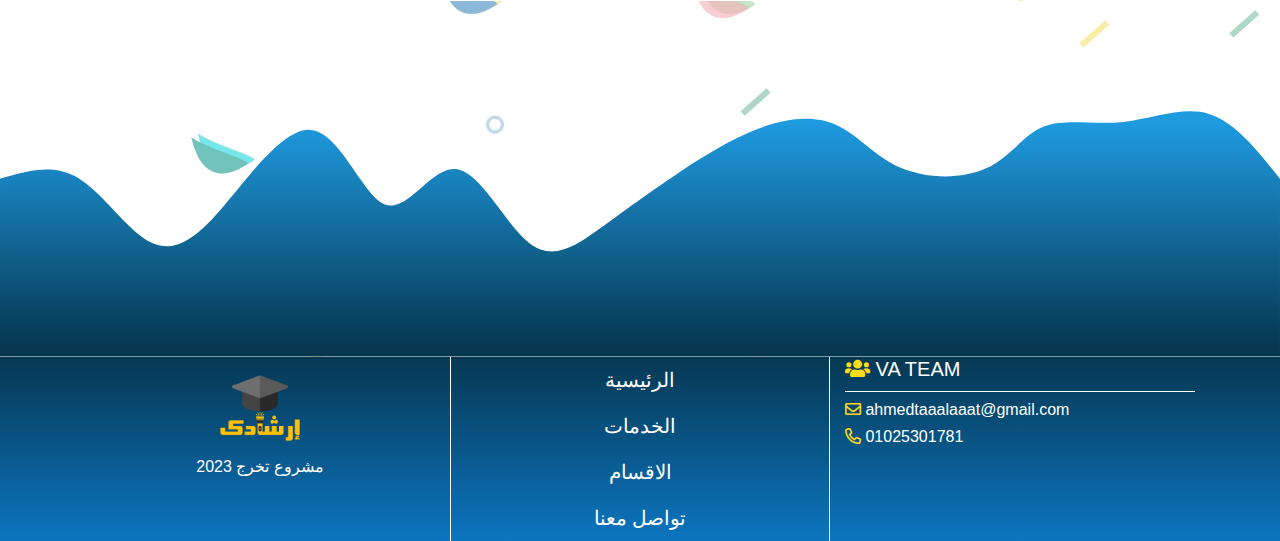
<file: courses.html>
<!DOCTYPE html>
<html
  lang="ar"
  dir="rtl
"
>
  <head>
    <meta charset="UTF-8" />
    <meta http-equiv="X-UA-Compatible" content="IE=edge" />
    <meta name="viewport" content="width=device-width, initial-scale=1.0" />
    <title>Educrown</title>
    <link rel="stylesheet" href="css/bootstrap.min.css" />
    <link rel="stylesheet" href="css/all.min.css" />
    <link rel="stylesheet" href="css/courses.css" />
		<!-- <link rel="shortcut icon" href="images/answer.png" type="image/x-icon" /> -->
    <link rel="preconnect" href="https://fonts.googleapis.com" />
		<link rel="preconnect" href="https://fonts.gstatic.com" crossorigin />
		<link
			href="https://fonts.googleapis.com/css2?family=Cairo:wght@400;500;600;700;800;900;1000&display=swap"
			rel="stylesheet" />
  </head>
  <body>
    <!-- START NAV-BAR -->
	<div class="nnav">
				<nav class="navbar navbar-expand-lg navbar-light bg-light first_nav">
					<button
						style="border: unset"
						class="navbar-toggler"
						type="button"
						data-toggle="collapse"
						data-target="#navbarNav"
						aria-controls="navbarNav"
						aria-expanded="false"
						aria-label="Toggle navigation">
						<img src="images/Menu.png" alt="menu" />
					</button>
					<div class="collapse navbar-collapse" id="navbarNav">
						<ul class="navbar-nav mr-auto">
							<li class="nav-item">
								<a class="nav-link" href="#footer">تواصل معنا</a>
							</li>
							<li class="nav-item">
								<a class="nav-link" href="#departments">الاقسام</a>
							</li>
							<li class="nav-item">
								<a class="nav-link" href="#services">الخدمات</a>
							</li>
							<li class="nav-item active">
								<a class="nav-link active" href="#main">الرئيسية</a>
							</li>
						</ul>
					</div>
					<a class="navbar-brand" href="">
						<img src="images/arshadak-logo.png" alt="header logo" />
					</a>
				</nav>
			</div>
    <!-- END NAV-BAR -->

    <!-- ##################### start hero ########################################### -->
    <div class="hero-section">
      <div class="over-lay"></div>
      <div class="container">
        <div class="row">
          <div class="col-lg-12 text-center content">
            <img src="./images/reading.png" alt="reading" />
            <h3>اهلا بيك في الكورسات</h3>
            <p>
              هنا هتلاقي كورسات كتير في مجالات مختلفه زي تصميم المواقع و تصميم
              تطبيقات الهاتف و غيرها من الكوسات الي هتساعدك في اختيار و تعلم
              مجال شغلك في المستقبل
            </p>
          </div>
        </div>
      </div>
    </div>
    <!-- ##################### end hero ########################################### -->

    <!-- ##################### start features ########################################### -->
    <div id="courses" class="courses section">
      <div class="container">
        <div class="sec-title text-center">
          <h2>مسارات تعليمية</h2>
          <p>
            اختار تراك من ضمن التراكات الي موجوده او دور علي الكورس الي انت
            عايزه
          </p>
        </div>
        <ul class="text-center">
          <li class="show filter" data-filter="all" id="add">ALL</li>
          <li class="filter" data-filter=".android">Android</li>
          <li class="filter" data-filter=".web">Web design</li>
          <li class="filter" data-filter=".network">Network</li>
          <li class="filter" data-filter=".data">Data science</li>
          <li class="filter" data-filter=".graphics">Graphics</li>
          <li class="filter" data-filter=".cyber">Cyber security</li>
        </ul>
        <div class="row" id="Container">
          <div class="col-lg-4 col-md-6 col-sm-12 mix web">
            <a href="courses-road-map.html">
              <div class="contants" style="background-color: rgb(83, 74, 153)">
                <img src="images/code.png" alt="code" />
                <div class="desc">
                  <h3>Full-Stack .NET</h3>
                  <p>
                    ستتعرف في هذا المسار على طريقة تطوير وبناء تطبيقات ويب
                    تفاعلية متكاملة باستخدام NET.، حيث تبدأ رحلتك بتعلم أساسيات
                    تطوير وبناء التطبيقات (Back-End)...
                  </p>
                </div>
              </div>
            </a>
          </div>
          <div class="col-lg-4 col-md-6 col-sm-12 mix android">
            <a href="#">
              <div class="contants" style="background-color: rgb(26, 164, 219)">
                <img src="images/code.png" alt="code" />
                <div class="desc">
                  <h3>تطوير تطبيقات Flutter</h3>
                  <p>
                    سنتعرف في المسار على طريقة بناء تطبيقات الموبايل والويب
                    باستخدام Flutter، حيث تبدأ رحلتك بتعلم لغة Dart ثم تنتقل
                    لتعلم مبادئ وأساسيات بناء التطبيق...
                  </p>
                </div>
              </div>
            </a>
          </div>
          <div class="col-lg-4 col-md-6 col-sm-12 mix web">
            <a href="#">
              <div class="contants" style="background-color: rgb(67, 67, 67)">
                <img src="images/code.png" alt="code" />
                <div class="desc">
                  <h3>Full-Stack JavaScript</h3>
                  <p>
                    سيأخذك هذا المسار في رحلة تتعلم من خلالها تطوير وبناء
                    تطبيقات ويب تفاعلية متكاملة، تبدأ رحلتك بتعلم أساسيات
                    البرمجة بلغة JavaScript ثم ستتعرف على ط...
                  </p>
                </div>
              </div>
            </a>
          </div>
          <div class="col-lg-4 col-md-6 col-sm-12 mix android">
            <a href="#">
              <div class="contants" style="background-color: rgb(180, 165, 17)">
                <img src="images/code.png" alt="code" />
                <div class="desc">
                  <h3>تطوير تطبيقات Android</h3>
                  <p>
                    سيأخذك هذا المسار في رحلة تتعلم من خلالها تطوير تطبيقات
                    Android، حيث تبدأ رحلتك بتعلّم أساسيات البرمجة بلغة Kotlin
                    مرورًا بمجموعة من المفاهيم التي ...
                  </p>
                </div>
              </div>
            </a>
          </div>
          <div class="col-lg-4 col-md-6 col-sm-12 mix web">
            <a href="#">
              <div class="contants" style="background-color: rgb(5, 166, 180)">
                <img src="images/code.png" alt="code" />
                <div class="desc">
                  <h3>Full-Stack Python</h3>
                  <p>
                    ستتعلم في هذا المسار كيفية تطوير وبناء تطبيقات ويب تفاعلية
                    متكاملة باستخدام Python، حيث تبدأ رحلتك بتعلم أساسيات تطوير
                    وبناء التطبيقات (Back-End) و...
                  </p>
                </div>
              </div>
            </a>
          </div>
          <div class="col-lg-4 col-md-6 col-sm-12 mix android">
            <a href="#">
              <div class="contants" style="background-color: rgb(245, 175, 6)">
                <img src="images/code.png" alt="code" />
                <div class="desc">
                  <h3>تطوير تطبيقات iOS</h3>
                  <p>
                    سيأخذك هذا المسار في رحلة تتعلم من خلالها تطوير تطبيقات iOS،
                    ستبدأ بتعلّم أساسيات البرمجة بلغة Swift مرورًا بمجموعة من
                    المفاهيم التي تحتاجها في تط...
                  </p>
                </div>
              </div>
            </a>
          </div>
        </div>
      </div>
    </div>
    <!-- ##################### end courses ########################################### -->

    <!-- ##################### start footer ########################################### -->
    	<svg
			style="
				background-image: url('images/background.webp');
				background-repeat: no-repeat;
				background-position: center;
				background-size: cover;
			"
			width="100%"
			id="svg"
			viewBox="0 0 1440 400"
			xmlns="http://www.w3.org/2000/svg"
			class="transition duration-300 ease-in-out delay-150">
			<defs>
				<linearGradient id="gradient" x1="50%" y1="0%" x2="50%" y2="100%">
					<stop offset="5%" stop-color="#1e9adf"></stop>
					<stop offset="95%" stop-color="#063852"></stop>
				</linearGradient>
			</defs>
			<path
				d="M 0,400 C 0,400 0,200 0,200 C 28.65024175979743,191.49523143847284 57.30048351959486,182.9904628769457 84,197 C 110.69951648040514,211.0095371230543 135.448307681418,247.53337993069005 159,265 C 182.551692318582,282.46662006930995 204.90628575473323,280.87601740029413 238,246 C 271.09371424526677,211.1239825997059 314.926549299649,142.96255046813346 349,145 C 383.073450700351,147.03744953186654 407.3875170466708,219.27378072717207 433,229 C 458.6124829533292,238.72621927282793 485.523382513668,185.9423266231784 513,189 C 540.476617486332,192.0576733768216 568.5189528986572,250.9569127801144 595,272 C 621.4810471013428,293.0430872198856 646.4008058917036,276.23002225636407 672,258 C 697.5991941082964,239.76997774363593 723.8778235345287,220.12299819442936 755,199 C 786.1221764654713,177.87700180557064 822.0878999701816,155.27798496591842 855,143 C 887.9121000298184,130.72201503408158 917.770576584745,128.7650619418969 942,140 C 966.229423415255,151.2349380581031 984.8297936908382,175.66176726649397 1014,188 C 1043.1702063091618,200.33823273350603 1082.9102486519023,200.5878689921273 1110,188 C 1137.0897513480977,175.4121310078727 1151.529211701552,149.98675676499678 1175,141 C 1198.470788298448,132.01324323500322 1230.97290454189,139.4651039478855 1264,136 C 1297.02709545811,132.5348960521145 1330.5791701308885,118.15282744346129 1360,127 C 1389.4208298691115,135.8471725565387 1414.7104149345557,167.92358627826934 1440,200 C 1440,200 1440,400 1440,400 Z"
				stroke="none"
				stroke-width="0"
				fill="url(#gradient)"
				class="transition-all duration-300 ease-in-out delay-150 path-0"></path>
		</svg>
		<footer id="footer">
			<div class="container">
				<div class="row">
					<div class="one col-lg-4 col-sm-12">
						<img src="images/arshadak-logo.png" alt="" style="width: 100px" />
						<h6>مشروع تخرج 2023</h6>
					</div>
					<div class="two col-lg-4 col-sm-12">
						<ul class="navbar-nav mr-auto">
							<li class="nav-item active">
								<a class="nav-link active" href="#main">الرئيسية</a>
							</li>
							<li class="nav-item">
								<a class="nav-link" href="#services">الخدمات</a>
							</li>
							<li class="nav-item">
								<a class="nav-link" href="#departments">الاقسام</a>
							</li>
							<li class="nav-item">
								<a class="nav-link" href="#footer">تواصل معنا</a>
							</li>
						</ul>
					</div>
					<div class="three col-lg-4 col-sm-12">
						<h5><i class="fas fa-users"></i> VA TEAM</h5>
						<h6><i class="far fa-envelope"></i> ahmedtaaalaaat@gmail.com</h6>
						<h6><i class="far fa-phone-alt"></i> 01025301781</h6>
					</div>
				</div>
			</div>
		</footer>
    <!-- ##################### end footer ########################################### -->

    <script src="js/jquery-3.5.1.min.js"></script>
    <script src="js/bootstrap.min.js"></script>
    <script src="js/popper.min.js"></script>
    <script src="js/jquery.mixitup.js"></script>
    <script src="js/courses.js"></script>
  </body>
</html>
</file>
<file: css/style.css>
* {
	margin: 0;
	padding: 0;
	box-sizing: border-box;
	-webkit-box-sizing: border-box;
	-moz-box-sizing: border-box;
	font-family: "Cairo", sans-serif;
}
:root {
	--section-padding: 80px;
}
html {
	font-family: sans-serif;
	line-height: 1.15;
	-webkit-text-size-adjust: 100%;
	-webkit-tap-highlight-color: rgba(0, 0, 0, 0);
	scroll-behavior: smooth;
}
body {
	margin: 0;
	font-family: -apple-system, BlinkMacSystemFont, "Segoe UI", Roboto,
		"Helvetica Neue", Arial, "Noto Sans", sans-serif, "Apple Color Emoji",
		"Segoe UI Emoji", "Segoe UI Symbol", "Noto Color Emoji";
	font-size: 1rem;
	font-weight: 400;
	line-height: 1.5;
	color: #212529;
	text-align: left;
	background-color: #fff;
}
/* Start animation */
@keyframes up-and-down {
	0%,
	100% {
		top: 0;
	}
	50% {
		top: -40px;
	}
}
@keyframes bouncing {
	0%,
	10%,
	20%,
	50%,
	80%,
	100% {
		transform: translatey(0);
	}
	40%,
	60% {
		transform: translatey(-15px);
	}
}
@keyframes moving-arrow {
	100% {
		transform: translateX(-8px);
	}
}
@keyframes pathAnim-0 {
	0% {
		d: path(
			"M 0,400 C 0,400 0,200 0,200 C 28.65024175979743,191.49523143847284 57.30048351959486,182.9904628769457 84,197 C 110.69951648040514,211.0095371230543 135.448307681418,247.53337993069005 159,265 C 182.551692318582,282.46662006930995 204.90628575473323,280.87601740029413 238,246 C 271.09371424526677,211.1239825997059 314.926549299649,142.96255046813346 349,145 C 383.073450700351,147.03744953186654 407.3875170466708,219.27378072717207 433,229 C 458.6124829533292,238.72621927282793 485.523382513668,185.9423266231784 513,189 C 540.476617486332,192.0576733768216 568.5189528986572,250.9569127801144 595,272 C 621.4810471013428,293.0430872198856 646.4008058917036,276.23002225636407 672,258 C 697.5991941082964,239.76997774363593 723.8778235345287,220.12299819442936 755,199 C 786.1221764654713,177.87700180557064 822.0878999701816,155.27798496591842 855,143 C 887.9121000298184,130.72201503408158 917.770576584745,128.7650619418969 942,140 C 966.229423415255,151.2349380581031 984.8297936908382,175.66176726649397 1014,188 C 1043.1702063091618,200.33823273350603 1082.9102486519023,200.5878689921273 1110,188 C 1137.0897513480977,175.4121310078727 1151.529211701552,149.98675676499678 1175,141 C 1198.470788298448,132.01324323500322 1230.97290454189,139.4651039478855 1264,136 C 1297.02709545811,132.5348960521145 1330.5791701308885,118.15282744346129 1360,127 C 1389.4208298691115,135.8471725565387 1414.7104149345557,167.92358627826934 1440,200 C 1440,200 1440,400 1440,400 Z"
		);
	}
	25% {
		d: path(
			"M 0,400 C 0,400 0,200 0,200 C 27.63076319170458,198.42273027215666 55.26152638340916,196.8454605443133 86,195 C 116.73847361659084,193.1545394556867 150.58465765806793,191.04088809490338 181,209 C 211.41534234193207,226.95911190509662 238.39984298431915,264.9909870760732 265,251 C 291.60015701568085,237.00901292392678 317.8159704046555,170.99516360080375 349,165 C 380.1840295953445,159.00483639919625 416.336275397059,213.02835852071172 437,224 C 457.663724602941,234.97164147928828 462.83892800710873,202.89140231634943 492,213 C 521.1610719928913,223.10859768365057 574.308012574506,275.4060322138904 604,267 C 633.691987425494,258.5939677861096 639.9290216948675,189.4844688280889 663,163 C 686.0709783051325,136.5155311719111 725.975900646024,152.65609247375403 755,169 C 784.024099353976,185.34390752624597 802.1673757210365,201.89116127689496 831,200 C 859.8326242789635,198.10883872310504 899.3545964698294,177.77926241866618 928,166 C 956.6454035301706,154.22073758133382 974.4142383996461,150.9917890484403 1007,175 C 1039.5857616003539,199.0082109515597 1086.9884499315865,250.2535813875726 1115,248 C 1143.0115500684135,245.7464186124274 1151.6319618740079,189.99388540126918 1177,161 C 1202.3680381259921,132.00611459873082 1244.4837025723823,129.77087700735058 1278,154 C 1311.5162974276177,178.22912299264942 1336.4332278364623,228.9226065693284 1362,241 C 1387.5667721635377,253.0773934306716 1413.7833860817689,226.5386967153358 1440,200 C 1440,200 1440,400 1440,400 Z"
		);
	}
	50% {
		d: path(
			"M 0,400 C 0,400 0,200 0,200 C 34.637176149300934,198.8528353718535 69.27435229860187,197.705670743707 92,207 C 114.72564770139813,216.294329256293 125.53976695489348,236.03015239702552 156,254 C 186.46023304510652,271.9698476029745 236.56657988182428,288.1737196681908 269,269 C 301.4334201181757,249.8262803318092 316.19391351780934,195.27496893021126 336,179 C 355.80608648219066,162.72503106978874 380.6577660469383,184.72640461096418 412,176 C 443.3422339530617,167.27359538903582 481.1750222944373,127.8194126259319 517,144 C 552.8249777055627,160.1805873740681 586.6421447753122,231.99594488530818 607,247 C 627.3578552246878,262.0040551146918 634.2563986043143,220.19680783283547 663,197 C 691.7436013956857,173.80319216716453 742.3322608074305,169.21682378334998 775,177 C 807.6677391925695,184.78317621665002 822.4145581659634,204.93589703376463 849,191 C 875.5854418340366,177.06410296623537 914.0095065287156,129.03958808159143 940,134 C 965.9904934712844,138.96041191840857 979.5474157191745,196.90575063986967 1004,231 C 1028.4525842808255,265.09424936013033 1063.8008305945857,275.33740935893 1096,264 C 1128.1991694054143,252.66259064107 1157.2492619024822,219.74461192441052 1183,222 C 1208.7507380975178,224.25538807558948 1231.2021217954855,261.6841429434279 1262,253 C 1292.7978782045145,244.31585705657207 1331.9422509155756,189.51881630187773 1363,173 C 1394.0577490844244,156.48118369812227 1417.0288745422122,178.24059184906113 1440,200 C 1440,200 1440,400 1440,400 Z"
		);
	}
	75% {
		d: path(
			"M 0,400 C 0,400 0,200 0,200 C 24.10985791704742,226.7572066476421 48.21971583409484,253.5144132952842 77,241 C 105.78028416590516,228.4855867047158 139.230994580668,176.69955346650517 167,166 C 194.769005419332,155.30044653349483 216.85630584323314,185.68737283869513 246,196 C 275.14369415676686,206.31262716130487 311.3437820463993,196.55095517871425 339,194 C 366.6562179536007,191.44904482128575 385.7685659711696,196.1088064464479 417,185 C 448.2314340288304,173.8911935535521 491.5819540689223,147.01381903549435 520,136 C 548.4180459310777,124.98618096450566 561.9036177531417,129.83591741157483 585,132 C 608.0963822468583,134.16408258842517 640.8035749185112,133.64251131820635 676,157 C 711.1964250814888,180.35748868179365 748.8820825728133,227.5940373155998 777,226 C 805.1179174271867,224.4059626844002 823.6680947902361,173.98133941939446 848,150 C 872.3319052097639,126.01866058060554 902.4455382662418,128.48060500682232 933,159 C 963.5544617337582,189.51939499317768 994.5497521447969,248.09624055331633 1025,247 C 1055.450247855203,245.90375944668367 1085.355453154571,185.13443277991252 1109,174 C 1132.644546845429,162.86556722008748 1150.028435236919,201.36602832703375 1178,199 C 1205.971564763081,196.63397167296625 1244.5308058977525,153.40145391195244 1277,137 C 1309.4691941022475,120.59854608804756 1335.8483411720706,131.02815602515645 1362,146 C 1388.1516588279294,160.97184397484355 1414.0758294139646,180.48592198742176 1440,200 C 1440,200 1440,400 1440,400 Z"
		);
	}
	100% {
		d: path(
			"M 0,400 C 0,400 0,200 0,200 C 28.65024175979743,191.49523143847284 57.30048351959486,182.9904628769457 84,197 C 110.69951648040514,211.0095371230543 135.448307681418,247.53337993069005 159,265 C 182.551692318582,282.46662006930995 204.90628575473323,280.87601740029413 238,246 C 271.09371424526677,211.1239825997059 314.926549299649,142.96255046813346 349,145 C 383.073450700351,147.03744953186654 407.3875170466708,219.27378072717207 433,229 C 458.6124829533292,238.72621927282793 485.523382513668,185.9423266231784 513,189 C 540.476617486332,192.0576733768216 568.5189528986572,250.9569127801144 595,272 C 621.4810471013428,293.0430872198856 646.4008058917036,276.23002225636407 672,258 C 697.5991941082964,239.76997774363593 723.8778235345287,220.12299819442936 755,199 C 786.1221764654713,177.87700180557064 822.0878999701816,155.27798496591842 855,143 C 887.9121000298184,130.72201503408158 917.770576584745,128.7650619418969 942,140 C 966.229423415255,151.2349380581031 984.8297936908382,175.66176726649397 1014,188 C 1043.1702063091618,200.33823273350603 1082.9102486519023,200.5878689921273 1110,188 C 1137.0897513480977,175.4121310078727 1151.529211701552,149.98675676499678 1175,141 C 1198.470788298448,132.01324323500322 1230.97290454189,139.4651039478855 1264,136 C 1297.02709545811,132.5348960521145 1330.5791701308885,118.15282744346129 1360,127 C 1389.4208298691115,135.8471725565387 1414.7104149345557,167.92358627826934 1440,200 C 1440,200 1440,400 1440,400 Z"
		);
	}
}
/* End animation */
/* ٍStart Global Rules */
.sec-title {
	text-align: center;
}
.sec-title h3 {
	font-size: 40px;
	font-weight: bold;
}

/* ٍEnd Global Rules */
/* Start landing */
.landing {
	background: url("../images/faculty-of-scinece.jpg");
	background-position: center;
	background-repeat: no-repeat;
	background-size: cover;
	height: 100vh;
	z-index: 222233;
}
.landing .first-section {
	background-color: rgba(0, 0, 0, 0.7);
	/* background: linear-gradient(rgba(6, 56, 82, 1), rgba(86, 144, 255, 0.1)); */
	background-position: center;
	background-repeat: no-repeat;
	background-size: cover;
	height: 100vh;
	z-index: -1000;
}
.first-section .image {
	flex-basis: 50%;
}
.first-section .image img {
	position: relative;
	animation: up-and-down 5s linear infinite;
}
.first-section .image img {
	width: 100%;
}
.landing .go-down {
	color: #1c61e0;
	position: absolute;
	bottom: 50px;
	left: 50%;
	transform: translatex(-50%);
	font-size: 35px;
}
.landing .go-down:hover {
	color: #5690ff;
}
.landing .go-down i {
	animation: bouncing 1.5s infinite;
}
/* Start Nav */
.nnav {
	display: flex;
	justify-content: center;
}
.first_nav {
	background-color: #ffffff10 !important;
	backdrop-filter: blur(8px);
	width: 80%;
	margin: auto;
	top: 30px;
	border-radius: 0 20px;
	color: #fff !important;
	padding: 10px;
	box-shadow: 0.5px 0.5px 10px 0.5px #bebebe;
	position: fixed;
	z-index: 99999;
	transition: all 0.5s ease-in-out;
}
@media (min-width: 1200px) {
	.first_nav {
		height: 75px;
	}
}
.navbar .navbar-brand img {
	width: 100px;
}
.navbar .navbar-nav {
	padding-right: 10px !important;
}
@media (max-width: 992px) {
	.navbar .navbar-nav {
		padding-top: 30px;
		flex-direction: column-reverse;
		margin: auto;
		padding: 10px;
	}
	.navbar .navbar-brand img {
		width: 65px;
		position: fixed;
		right: 10px;
		top: -6px;
	}
}
.nnav .navbar .navbar-nav li {
	margin-left: 10px;
	margin-right: 10px;
}
.nnav .navbar .navbar-nav li a {
	color: #fff !important;
	display: inline-block;
	padding-left: 10px !important;
	padding-right: 10px !important;
	font-size: 22px;
	font-weight: 900;
	letter-spacing: 1px;
	cursor: pointer;
	transition: color 0.5s ease-in-out;
	display: flex;
	justify-content: center;
	align-items: center;
}
.navbar .navbar-nav {
	display: flex;
	align-items: center;
}
.navbar .navbar-nav li a:hover {
	color: #fff;
}
.navbar .navbar-nav li a {
	position: relative;
	width: 100%;
}

.navbar .navbar-nav > li > .active::before {
	position: absolute;
	content: "";
	top: 100%;
	height: 3px;
	width: 100%;
	background-color: #fff;
}
.navbar .navbar-nav > li > a::before {
	position: absolute;
	content: "";
	top: 100%;
	height: 3px;
	width: 0;
	background-color: #fff;
}
.navbar .navbar-nav > li > .pointing::before {
	position: absolute;
	content: "";
	top: 100%;
	height: 3px;
	width: 0;
	background-color: #fff;
}
.navbar .navbar-nav > li > a:hover::before {
	animation: moveX 0.5s linear forwards;
}
.navbar .navbar-nav > li > .pointing:hover::before {
	animation: moveX 0.5s linear forwards;
}
.navbar .navbar-nav > li > .pointing:active::before {
	animation: moveX 0.5s linear forwards;
}
@keyframes moveX {
	0% {
		width: 0;
	}
	100% {
		width: 100%;
	}
}

/* second navbar */
.second_navbar {
	backdrop-filter: blur(12px);
	/* background-color: rgb(12 99 161 / 70%) !important; */
	top: 15px !important;
	/* box-shadow: 0.5px 0.5px 15px 8px #032f4e !important; */
	background-color: rgba(13, 102, 161, 40%) !important;
	backdrop-filter: blur(5px);
	width: 80%;
	margin: auto;
	top: 30px;
	border-radius: 0 20px;
	color: #fff !important;
	padding: 10px;
	box-shadow: 0.4px 0.4px 12px 6px #0b83d3 !important;
	position: fixed;
	z-index: 99999;
	transition: all 0.5s ease-in-out;
}

/* End Nav */
/* Start main */
.main {
	text-align: center;
	align-items: center;
	padding-top: 180px;
}
.main .right-side {
	margin: auto;
	padding-left: 30px;
}
.main .right-side p {
	font-size: 25px;
	font-weight: bolder;
	color: #bebebe;
	padding-top: 10px;
}
.main .right-side h1 {
	font-size: 70px;
	font-weight: bolder;
	color: white;
}
.main .left-side {
	padding: 40px;
}
.main .left-side .img {
	/* border: 3px solid #bebebe; */
	/* border-radius: 45px; */
	width: 280px;
}
.main .left-side .img img {
	padding: 20px;
	/* border-radius: 405px; */
	width: 260px;
}
@media (max-width: 992px) {
	.main .right-side {
		/* width: 100%; */
		padding: 0;
	}
}
@media (max-width: 768px) {
	.main {
		padding: 0;
		padding-top: 180px;
	}
	.main .left-side {
		display: none;
	}
	.main .right-side {
		width: 100%;
		padding: 0;
	}
	.main .right-side p {
		font-size: 18px;
	}
}
/* End main */
/* Start second section */
.scnd-section {
	background-image: url("../images/background.webp");
	background-position: center;
	background-size: cover;
	padding: var(--section-padding) 0;
	text-align: center;
	margin: auto;
	padding: 100px;
}
.scnd-section h2 {
	padding-top: 15px;
	font-size: 45px;
	font-weight: 700;
}
.scnd-section p {
	font-size: 25px;
	font-weight: 400;
	padding: 10px;
	padding-top: 20px;
	margin-top: 20px;
}
@media (max-width: 768px) {
	.scnd-section {
		padding: 20px;
	}
	.scnd-section h2 {
		font-size: 35px;
		font-weight: 600;
	}
	.scnd-section p {
		font-size: 14px;
		font-weight: 400;
	}
}
/* End second section */
/* Start  Third Section*/
.third-section {
	background-color: #e9e9e9;
	padding: var(--section-padding) 0;
	align-items: center;
	justify-content: center;
}
.third-section .right-side {
	text-align: right;
}
.third-section .left-side .img-style {
	width: 50%;
	text-align: center;
}
.third-section .left-side img {
	border-radius: 0 25%;
	width: 75%;
}
@media (max-width: 992px) {
	.third-section .right-side {
		padding-top: 25px;
		text-align: center;
	}
	.third-section .left-side .img-style {
		margin: 0 auto;
		align-items: center;
	}

	.third-section .left-side img {
		margin: 0 auto;
		width: 50%;
	}
}
/* End  Third Section*/
/* Start services */
.services {
	background-image: url("../images/background.webp");
	background-position: center;
	background-size: cover;
	padding: var(--section-padding) 0;
	text-align: center;
}
.services h2 {
	font-size: 45px;
	font-weight: 700;
}
.services .row {
	display: flex;
	justify-content: center;
	padding: 5px;
}
.services .card {
	margin: 8px;
	margin-top: 50px;
}
.services .card a i {
	padding: 3px;
}
.services .card:hover a i {
	animation: moving-arrow 0.5s infinite;
}
.servicesservices p {
	font-size: 22ox;
	color: #666;
	padding-bottom: 20px;
}
.services .col-md-4 {
	margin-bottom: 35px;
}
.services .card {
	border-radius: 25px;
	border: 1px solid rgb(0 0 0 / 5%) !important;
	cursor: pointer;
	transition: transform 0.4s ease-in-out;
	text-align: center;
	padding-bottom: 20px;
	background-image: linear-gradient(#5690ff, #1c61e0);
}
.services .card:hover {
	transform: scale(1.05);
}
.services .card img {
	width: 60%;
	display: block;
	margin: auto;
	padding: 20px 0;
}
.services .card h5 {
	font-size: 22px;
	font-weight: bold;
	font-family: "Comfortaa", Arial !important;
	padding: 0 20px;
	text-align: center;
	color: #fff;
}
.services .card p {
	font-size: 18px;
	color: #efefef;
	padding: 10px 20px;
	text-align: center;
	margin-bottom: 5px;
}
.services .card a {
	border-radius: 20px;
	padding: 10px 30px;
	font-family: "Comfortaa", Arial !important;
	font-weight: 900;
	font-size: 1rem;
	background-color: #fff;
	color: #000 !important;
	margin-top: 15px !important;
}
@media (max-width: 768px) {
	.services .row {
		margin-top: 50px;
	}
	.services .card {
		margin: 0 30px 20px;
	}
}
/* End services */
/* Start departments */
.departments {
	padding: var(--section-padding) 0;
	background-color: #e9e9e9;
}
.departments .sec-title {
	padding-bottom: 50px;
}
.departments .content {
	text-align: center;
	margin-top: 90px;
	transition: 0.5s;
	position: relative;
	border-style: solid;
	border-width: 5px 0px 0px 0px;
	/* height: 450px; */
	border-radius: 20px;
}
.departments .content:hover {
	transform: translateY(-16px) scale(1.02);
	cursor: pointer;
}
.departments .content .content-img {
	border-radius: 200px;
	width: 120px;
	height: 120px;
	position: absolute;
	top: -75px;
	left: 50%;
	transform: translatex(-50%);
	display: block;
	margin: auto;
	margin: auto;
	border: 3px solid #fff;
}
.departments .content .content-img img {
	position: relative;
	top: -15px;
	left: -50px;
	width: 180%;
	z-index: 88899;
}
.departments .bottom {
	background-color: #fff;
	padding: 50px 30px;
	border-radius: 20px;
	height: 300px !important;
}
.departments .bottom h3 {
	margin-bottom: 15px;
}
.departments .bottom p {
	font-size: 13px;
	color: #212529;
	padding-bottom: 0;
	margin-bottom: 0;
}
@media (max-width: 992px) {
	.departments .content .content-img {
		left: 135px;
	}
}
@media (max-width: 768px) {
	.departments {
		padding-bottom: 80px;
	}
	.departments .content {
		margin-left: 35px;
		margin-right: 35px;
	}
	.departments .content .content-img {
		/* left: 115px; */
		left: 50%;
		transform: translatex(-50%);
	}
	.departments .bottom {
		padding: 50px 0px;
		height: 260px !important;
	}
	.departments .bottom p {
		font-size: 12px;
		padding: 0 20px;
	}
}
.departments a {
	border-radius: 20px;
	padding: 10px 30px;
	font-family: "Comfortaa", Arial !important;
	font-weight: 900;
	font-size: 1rem;
	/* background-image: linear-gradient(-179deg,#5690FF 0,#387DFF 97%);     */
	background-color: #fff;
	color: #000 !important;
	margin-top: 40px !important;
}
.departments a:hover span {
	color: #fff;
}
.departments a:hover i {
	color: #fff;
}
/* End departments */
/* Start Contact */
.contact {
	background-image: url("../images/background.webp");
	background-repeat: no-repeat;
	background-position: center;
	background-size: cover;
	padding: var(--section-padding) 0;
	padding-bottom: calc(var(--section-padding));
}
.contact .row {
	padding-top: 80px;
	justify-content: space-between;
}
.contact .right-side {
	text-align: right;
}
.contact .left-side .img-style {
	width: 50%;
	text-align: center;
}
.contact .left-side img {
	border-radius: 0 25%;
	width: 75%;
}
@media (max-width: 992px) {
	.contact .right-side {
		padding-top: 25px;
		text-align: center;
	}
	.contact .left-side .img-style {
		margin: 0 auto;
		align-items: center;
	}
	.contact .left-side img {
		margin: 0 auto;
		width: 50%;
	}
}
.contact .right-side ul li {
	display: flex;
	justify-content: end;
	padding-bottom: 20px;
}
.contact .right-side h4 {
	padding-top: 10px;
	margin-right: 10px;
	/* margin-top: 5px; */
	font-size: 22px;
}
.contact .right-side .first-h4 {
	margin-top: 22px;
}
.contact .right-side ul li i {
	color: #ffc000;
	font-size: 30px;
	padding: 12px;
	border: 1px solid #ffc000;
	border-radius: 50%;
}
@media (max-width: 768px) {
	.contact .right-side ul {
		margin: 0 auto;
		margin-top: 10px;
		margin-right: 20px;
	}
	.contact .right-side ul li h4 {
		padding-right: 10px;
		text-align: right;
		margin-right: 0px !important;
		margin-top: 10px;
	}

	.contact .right-side h4 {
		padding-top: 7px;
		margin-right: 5px;
	}
	.contact .right-side ul li i {
		padding: 15px;
	}
}
@media (max-width: 992px) {
	.contact .left-side {
		margin: 0 auto;
		text-align: center;
		justify-content: center;
	}
	.contact iframe {
		width: 320px !important;
		height: 360px;
	}
}
/* End Contact */
/* Start Footer */
.path-0 {
	animation: pathAnim-0 4s;
	animation-timing-function: linear;
	animation-iteration-count: infinite;
}
footer {
	/* padding-top: var(--section-padding); */
	padding-bottom: var(--section-padding);
	background: linear-gradient(#063852, #0c75c0);
	text-align: center;
}
footer .container .row {
	display: flex;
	justify-content: space-around;
}
footer i {
	color: rgb(255, 220, 24);
}
footer .one h6 {
	color: #fff;
}

footer .two {
	text-align: center;
	border-width: 0px 1px 0px 1px;
	border-color: #fff;
	border-style: solid;
	padding: 0 30px;
}

footer .two a {
	color: #fff;
	font-size: 20px;
}
footer .three {
	color: #fff;
	text-align: left;
}
footer h5 {
	border-width: 0px 0px 1px 0px;
	border-color: #fff;
	border-style: solid;
	padding-bottom: 10px;
}
@media (max-width: 768px) {
	footer .two {
		margin: 30px auto;
	}
	footer .three {
		text-align: center;
	}
}
/* End Footer */
/* End landing */
</file>
<file: css/courses-road-map.css>
* {
  margin: 0;
  padding: 0;
  box-sizing: border-box;
}
body {
  font-family: "Poppins", sans-serif;
  background-color: #fafcff;
}
/* Start animation */
@keyframes up-and-down {
	0%,
	100% {
		top: 0;
	}
	50% {
		top: -40px;
	}
}
@keyframes bouncing {
	0%,
	10%,
	20%,
	50%,
	80%,
	100% {
		transform: translatey(0);
	}
	40%,
	60% {
		transform: translatey(-15px);
	}
}
@keyframes moving-arrow {
	100% {
		transform: translateX(-8px);
	}
}
@keyframes pathAnim-0 {
	0% {
		d: path(
			"M 0,400 C 0,400 0,200 0,200 C 28.65024175979743,191.49523143847284 57.30048351959486,182.9904628769457 84,197 C 110.69951648040514,211.0095371230543 135.448307681418,247.53337993069005 159,265 C 182.551692318582,282.46662006930995 204.90628575473323,280.87601740029413 238,246 C 271.09371424526677,211.1239825997059 314.926549299649,142.96255046813346 349,145 C 383.073450700351,147.03744953186654 407.3875170466708,219.27378072717207 433,229 C 458.6124829533292,238.72621927282793 485.523382513668,185.9423266231784 513,189 C 540.476617486332,192.0576733768216 568.5189528986572,250.9569127801144 595,272 C 621.4810471013428,293.0430872198856 646.4008058917036,276.23002225636407 672,258 C 697.5991941082964,239.76997774363593 723.8778235345287,220.12299819442936 755,199 C 786.1221764654713,177.87700180557064 822.0878999701816,155.27798496591842 855,143 C 887.9121000298184,130.72201503408158 917.770576584745,128.7650619418969 942,140 C 966.229423415255,151.2349380581031 984.8297936908382,175.66176726649397 1014,188 C 1043.1702063091618,200.33823273350603 1082.9102486519023,200.5878689921273 1110,188 C 1137.0897513480977,175.4121310078727 1151.529211701552,149.98675676499678 1175,141 C 1198.470788298448,132.01324323500322 1230.97290454189,139.4651039478855 1264,136 C 1297.02709545811,132.5348960521145 1330.5791701308885,118.15282744346129 1360,127 C 1389.4208298691115,135.8471725565387 1414.7104149345557,167.92358627826934 1440,200 C 1440,200 1440,400 1440,400 Z"
		);
	}
	25% {
		d: path(
			"M 0,400 C 0,400 0,200 0,200 C 27.63076319170458,198.42273027215666 55.26152638340916,196.8454605443133 86,195 C 116.73847361659084,193.1545394556867 150.58465765806793,191.04088809490338 181,209 C 211.41534234193207,226.95911190509662 238.39984298431915,264.9909870760732 265,251 C 291.60015701568085,237.00901292392678 317.8159704046555,170.99516360080375 349,165 C 380.1840295953445,159.00483639919625 416.336275397059,213.02835852071172 437,224 C 457.663724602941,234.97164147928828 462.83892800710873,202.89140231634943 492,213 C 521.1610719928913,223.10859768365057 574.308012574506,275.4060322138904 604,267 C 633.691987425494,258.5939677861096 639.9290216948675,189.4844688280889 663,163 C 686.0709783051325,136.5155311719111 725.975900646024,152.65609247375403 755,169 C 784.024099353976,185.34390752624597 802.1673757210365,201.89116127689496 831,200 C 859.8326242789635,198.10883872310504 899.3545964698294,177.77926241866618 928,166 C 956.6454035301706,154.22073758133382 974.4142383996461,150.9917890484403 1007,175 C 1039.5857616003539,199.0082109515597 1086.9884499315865,250.2535813875726 1115,248 C 1143.0115500684135,245.7464186124274 1151.6319618740079,189.99388540126918 1177,161 C 1202.3680381259921,132.00611459873082 1244.4837025723823,129.77087700735058 1278,154 C 1311.5162974276177,178.22912299264942 1336.4332278364623,228.9226065693284 1362,241 C 1387.5667721635377,253.0773934306716 1413.7833860817689,226.5386967153358 1440,200 C 1440,200 1440,400 1440,400 Z"
		);
	}
	50% {
		d: path(
			"M 0,400 C 0,400 0,200 0,200 C 34.637176149300934,198.8528353718535 69.27435229860187,197.705670743707 92,207 C 114.72564770139813,216.294329256293 125.53976695489348,236.03015239702552 156,254 C 186.46023304510652,271.9698476029745 236.56657988182428,288.1737196681908 269,269 C 301.4334201181757,249.8262803318092 316.19391351780934,195.27496893021126 336,179 C 355.80608648219066,162.72503106978874 380.6577660469383,184.72640461096418 412,176 C 443.3422339530617,167.27359538903582 481.1750222944373,127.8194126259319 517,144 C 552.8249777055627,160.1805873740681 586.6421447753122,231.99594488530818 607,247 C 627.3578552246878,262.0040551146918 634.2563986043143,220.19680783283547 663,197 C 691.7436013956857,173.80319216716453 742.3322608074305,169.21682378334998 775,177 C 807.6677391925695,184.78317621665002 822.4145581659634,204.93589703376463 849,191 C 875.5854418340366,177.06410296623537 914.0095065287156,129.03958808159143 940,134 C 965.9904934712844,138.96041191840857 979.5474157191745,196.90575063986967 1004,231 C 1028.4525842808255,265.09424936013033 1063.8008305945857,275.33740935893 1096,264 C 1128.1991694054143,252.66259064107 1157.2492619024822,219.74461192441052 1183,222 C 1208.7507380975178,224.25538807558948 1231.2021217954855,261.6841429434279 1262,253 C 1292.7978782045145,244.31585705657207 1331.9422509155756,189.51881630187773 1363,173 C 1394.0577490844244,156.48118369812227 1417.0288745422122,178.24059184906113 1440,200 C 1440,200 1440,400 1440,400 Z"
		);
	}
	75% {
		d: path(
			"M 0,400 C 0,400 0,200 0,200 C 24.10985791704742,226.7572066476421 48.21971583409484,253.5144132952842 77,241 C 105.78028416590516,228.4855867047158 139.230994580668,176.69955346650517 167,166 C 194.769005419332,155.30044653349483 216.85630584323314,185.68737283869513 246,196 C 275.14369415676686,206.31262716130487 311.3437820463993,196.55095517871425 339,194 C 366.6562179536007,191.44904482128575 385.7685659711696,196.1088064464479 417,185 C 448.2314340288304,173.8911935535521 491.5819540689223,147.01381903549435 520,136 C 548.4180459310777,124.98618096450566 561.9036177531417,129.83591741157483 585,132 C 608.0963822468583,134.16408258842517 640.8035749185112,133.64251131820635 676,157 C 711.1964250814888,180.35748868179365 748.8820825728133,227.5940373155998 777,226 C 805.1179174271867,224.4059626844002 823.6680947902361,173.98133941939446 848,150 C 872.3319052097639,126.01866058060554 902.4455382662418,128.48060500682232 933,159 C 963.5544617337582,189.51939499317768 994.5497521447969,248.09624055331633 1025,247 C 1055.450247855203,245.90375944668367 1085.355453154571,185.13443277991252 1109,174 C 1132.644546845429,162.86556722008748 1150.028435236919,201.36602832703375 1178,199 C 1205.971564763081,196.63397167296625 1244.5308058977525,153.40145391195244 1277,137 C 1309.4691941022475,120.59854608804756 1335.8483411720706,131.02815602515645 1362,146 C 1388.1516588279294,160.97184397484355 1414.0758294139646,180.48592198742176 1440,200 C 1440,200 1440,400 1440,400 Z"
		);
	}
	100% {
		d: path(
			"M 0,400 C 0,400 0,200 0,200 C 28.65024175979743,191.49523143847284 57.30048351959486,182.9904628769457 84,197 C 110.69951648040514,211.0095371230543 135.448307681418,247.53337993069005 159,265 C 182.551692318582,282.46662006930995 204.90628575473323,280.87601740029413 238,246 C 271.09371424526677,211.1239825997059 314.926549299649,142.96255046813346 349,145 C 383.073450700351,147.03744953186654 407.3875170466708,219.27378072717207 433,229 C 458.6124829533292,238.72621927282793 485.523382513668,185.9423266231784 513,189 C 540.476617486332,192.0576733768216 568.5189528986572,250.9569127801144 595,272 C 621.4810471013428,293.0430872198856 646.4008058917036,276.23002225636407 672,258 C 697.5991941082964,239.76997774363593 723.8778235345287,220.12299819442936 755,199 C 786.1221764654713,177.87700180557064 822.0878999701816,155.27798496591842 855,143 C 887.9121000298184,130.72201503408158 917.770576584745,128.7650619418969 942,140 C 966.229423415255,151.2349380581031 984.8297936908382,175.66176726649397 1014,188 C 1043.1702063091618,200.33823273350603 1082.9102486519023,200.5878689921273 1110,188 C 1137.0897513480977,175.4121310078727 1151.529211701552,149.98675676499678 1175,141 C 1198.470788298448,132.01324323500322 1230.97290454189,139.4651039478855 1264,136 C 1297.02709545811,132.5348960521145 1330.5791701308885,118.15282744346129 1360,127 C 1389.4208298691115,135.8471725565387 1414.7104149345557,167.92358627826934 1440,200 C 1440,200 1440,400 1440,400 Z"
		);
	}
}
/* End animation */
/* Start Nav */
.nnav {
	display: flex;
	justify-content: center;
}
.first_nav {
	background-color: #ffffff10 !important;
	backdrop-filter: blur(8px);
	width: 80%;
	margin: auto;
	top: 30px;
	border-radius: 0 20px;
	color: #fff !important;
	padding: 10px;
	box-shadow: 0.5px 0.5px 10px 0.5px #bebebe;
	position: fixed;
	z-index: 99999;
	transition: all 0.5s ease-in-out;
}
@media (min-width: 1200px) {
	.first_nav {
		height: 75px;
	}
}
.navbar .navbar-brand img {
	width: 100px;
}
.navbar .navbar-nav {
	padding-right: 10px !important;
}
@media (max-width: 992px) {
	.navbar .navbar-nav {
		padding-top: 30px;
		flex-direction: column-reverse;
		margin: auto;
		padding: 10px;
	}
	.navbar .navbar-brand img {
		width: 65px;
		position: fixed;
		right: 10px;
		top: -6px;
	}
}
.nnav .navbar .navbar-nav li {
	margin-left: 10px;
	margin-right: 10px;
}
.nnav .navbar .navbar-nav li a {
	color: #fff !important;
	display: inline-block;
	padding-left: 10px !important;
	padding-right: 10px !important;
	font-size: 22px;
	font-weight: 900;
	letter-spacing: 1px;
	cursor: pointer;
	transition: color 0.5s ease-in-out;
	display: flex;
	justify-content: center;
	align-items: center;
}
.navbar .navbar-nav {
	display: flex;
	align-items: center;
}
.navbar .navbar-nav li a:hover {
	color: #fff;
}
.navbar .navbar-nav li a {
	position: relative;
	width: 100%;
}

.navbar .navbar-nav > li > .active::before {
	position: absolute;
	content: "";
	top: 100%;
	height: 3px;
	width: 100%;
	background-color: #fff;
}
.navbar .navbar-nav > li > a::before {
	position: absolute;
	content: "";
	top: 100%;
	height: 3px;
	width: 0;
	background-color: #fff;
}
.navbar .navbar-nav > li > .pointing::before {
	position: absolute;
	content: "";
	top: 100%;
	height: 3px;
	width: 0;
	background-color: #fff;
}
.navbar .navbar-nav > li > a:hover::before {
	animation: moveX 0.5s linear forwards;
}
.navbar .navbar-nav > li > .pointing:hover::before {
	animation: moveX 0.5s linear forwards;
}
.navbar .navbar-nav > li > .pointing:active::before {
	animation: moveX 0.5s linear forwards;
}
@keyframes moveX {
	0% {
		width: 0;
	}
	100% {
		width: 100%;
	}
}

/* second navbar */
.second_navbar {
	backdrop-filter: blur(12px);
	/* background-color: rgb(12 99 161 / 70%) !important; */
	top: 15px !important;
	/* box-shadow: 0.5px 0.5px 15px 8px #032f4e !important; */
	background-color: rgba(13, 102, 161, 40%) !important;
	backdrop-filter: blur(5px);
	width: 80%;
	margin: auto;
	top: 30px;
	border-radius: 0 20px;
	color: #fff !important;
	padding: 10px;
	box-shadow: 0.4px 0.4px 12px 6px #0b83d3 !important;
	position: fixed;
	z-index: 99999;
	transition: all 0.5s ease-in-out;
}

/* End Nav */

/* End Nav */

/* <!-- ##################### start header ########################################### --> */
header {
  height: auto;
  background-color: rgb(83, 74, 153);
  border-bottom-left-radius: 200px;
  border-bottom-right-radius: 200px;
  position: relative;
  top: 0;
  padding-top: 100px !important;
  padding-bottom: 30px !important;
}
@media (max-width: 850px) {
  header {
    border-bottom-left-radius: 65px;
    border-bottom-right-radius: 65px;
  }
}
header .head .right {
  text-align: right;
  padding-top: 130px;
}
@media (max-width: 777px) {
  header .head .right {
    padding-top: 0px;
  }
  header .head .left img {
    padding-top: 30px;
  }
}
header .head .right small {
  width: 538px;
  height: 28px;
  opacity: 0.76;
  color: #fff;
  font-size: 17px;
  font-weight: 300;
  font-stretch: normal;
  font-style: normal;
  line-height: normal;
  letter-spacing: normal;
  margin-bottom: 0;
  max-width: 100%;
}
header .head .right h3 {
  font-size: 2.5rem;
  font-weight: 700;
  line-height: 1.5;
  margin: 1px 0 15px;
  color: #fff;
  direction: rtl;
}
header .head .right p {
  font-weight: 300;
  font-stretch: normal;
  font-style: normal;
  line-height: 1.7;
  letter-spacing: normal;
  text-align: right;
  color: #fff;
  direction: rtl;
}
header .head .right button {
  background: linear-gradient(-45deg, #3f00b5, #9f69fe, #27c8b7, #3f00b5);
  background-size: 800% 400%;
  padding: 1em 2em;
  display: inline-block;
  border: none;
  border-radius: 10px;
  font-size: 17px;
  font-weight: 700;
  color: white;
  transition: all 0.5s ease-in-out;
  animation: gradient 10s infinite cubic-bezier(0.62, 0.28, 0.23, 0.99) both;
  cursor: pointer !important;
  margin-top: 20px;
  margin-bottom: 50px;
}
header .head .right button:hover {
  animation: gradient 3s infinite;
  transform: scale(1.05);
  cursor: pointer !important;
}

header .head .right button:active {
  animation: gradient 3s infinite;
  transform: scale(0.8);
  cursor: pointer !important;
}

@keyframes gradient {
  0% {
    background-position: 0% 50%;
  }

  50% {
    background-position: 100% 50%;
  }

  100% {
    background-position: 0% 50%;
  }
}

header .head .left img {
  width: 100%;
  display: block;
  margin: auto;
}
/* <!-- ##################### End header ########################################### --> */

/* <!-- ##################### start section ########################################### --> */
.section {
  width: 50%;
  padding: 2%;
  padding-top: 40px;
  margin: auto;
  margin-top: 80px;
  border-radius: 12px;
  box-shadow: 0 20px 20px rgb(0 55 75 / 4%), 0 0 50px rgb(0 55 75 / 4%);
  border: 1px solid hsla(0, 0%, 100%, 0.5);
  background-color: #fff;
  transform-style: preserve-3d;
}
.section .container .row h3 {
  font-size: 25px;
  margin: 0 0 6%;
  font-weight: 500;
  font-stretch: normal;
  font-style: normal;
  line-height: normal;
  letter-spacing: normal;
  text-align: center;
  color: rgba(0, 22, 30, 0.76);
  transition: all 0.75s ease-out;
}
.section .container .row .info {
  margin-right: 80px;
  transition: all 0.75s ease-out;
}
.section .container .row .info p {
  font-size: 17px;
  font-weight: 500;
  margin: 8px;
  font-stretch: normal;
  font-style: normal;
  line-height: normal;
  letter-spacing: normal;
  text-align: right;
  color: #00161e;
  transition: all 0.75s ease-out;
}
.section .container .row .info i {
  font-size: 15px;
  color: #0d81d4;
}

@media (max-width: 768px) {
  .section {
    width: 85%;
    padding-top: 40px;
  }
  .section .container .row h3 {
    font-size: 16px;
    margin: 0 0 4%;
  }
  .section .container .row .info {
    margin-right: 20px;
  }
  .section .container .row .info p {
    font-size: 14px;
    margin: 8px;
  }
}
/* <!-- ##################### End section ########################################### --> */

/* <!-- ##################### start path-contents ########################################### --> */
.path-contents {
  background-image: url("../images/background.webp");
	background-repeat: no-repeat;
	background-position: center;
	background-size: cover;
  padding: 90px 0;
}
.path-contents .container h3 {
  font-size: 20px;
  font-weight: 400;
  font-stretch: normal;
  font-style: normal;
  line-height: normal;
  letter-spacing: normal;
  text-align: right;
  color: rgba(0, 22, 30, 0.76);
  padding: 0 15px;
}
.path-contents .container .row .info {
  position: relative;
  margin-top: 20px;
}
.path-contents .container .row .info .number {
  height: 33px !important;
  width: 33px !important;
  border-radius: 50%;
  background-color: #fff;
  border: 1px solid #e8eaed78;
  box-shadow: 0 2px 4px 0 rgba(0, 55, 75, 0.04),
    0 2px 4px 0 rgba(0, 55, 75, 0.02) !important;
  position: absolute;
  right: 25px;
  top: -70px;
}
.path-contents .container .row .info .number span {
  font-size: 13px;
  font-style: normal;
  font-variant: normal;
  font-weight: 400;
  line-height: 18px;
  color: #19b7c1;
}
.path-contents .container .row .info .information {
  margin-top: 80px;
  border-radius: 12px;
  box-shadow: 0 20px 20px rgb(0 55 75 / 4%), 0 0 50px rgb(0 55 75 / 4%);
  border: 1px solid hsla(0, 0%, 100%, 0.5);
  background-color: #fff;
  padding: 20px 20px 10px;
  transition: 0.4s ease-in-out;
}
.path-contents .container .row .info .information .icon {
  margin-bottom: 20px;
  direction: rtl;
}
.path-contents .container .row .info .information .icon h3 {
  font-size: 19px;
  font-weight: 700;
  color: #00161e;
  margin-bottom: 4px;
  margin-top: 4px;
  cursor: pointer;
  transition: 0.4s ease-in-out;
}
.path-contents .container .row .info .information .icon img {
  width: 48px;
  height: 48px;
  object-fit: contain;
  transition: 0.4s ease-in-out;
}
.path-contents .container .row .info .information .text p {
  font-size: 17px;
  font-weight: 400;
  color: rgba(0, 22, 30, 0.46);
  margin-bottom: 0;
  margin-right: 10px;
  direction: rtl;
  transition: 0.4s ease-in-out;
}
.path-contents .container .row .info .information .links h3 {
  direction: rtl;
  font-size: 22px;
  font-weight: 500;
  transition: 0.4s ease-in-out;
}
.path-contents .container .row .info .information .links .link {
  padding: 10px 50px;
  border-top: 1px solid #f4f6f9;
  transition: 0.4s ease-in-out;
}
.path-contents .container .row .info .information .links .link h3 {
  font-size: 18px;
  font-weight: 400;
  transition: 0.4s ease-in-out;
}
.path-contents .container .row .info .information .links .link h3 span {
  color: #0d81d4;
  font-weight: 500;
  transition: 0.4s ease-in-out;
}
.path-contents .container .row .info .information .links .link a {
  text-decoration: none;
  color: #0d81d4;
  transition: 0.4s ease-in-out;
}
.path-contents .container .row .info .information .butt button {
  font-size: 15px;
  font-weight: 400;
  background-color: #fff;
  cursor: pointer;
  color: #00adbb;
  padding: 10px 20px;
  outline: unset;
  border: unset;
  transition: 0.4s ease-in-out;
  border-radius: 8px;
  margin-top: 10px;
}
.path-contents .container .row .info .information .butt button i {
  transition: 0.4s ease-in-out;
  margin-bottom: 0;
}
.path-contents .container .row .info .information .butt button:hover {
  background-color: #f5f5f5;
}
.hide {
  display: none;
  transition: 0.4s ease-in-out;
}
.rotate {
  transform: rotate(180deg);
  transition: 0.4s ease-in-out;
}
@media (max-width: 768px) {
  .path-contents .container .row .info .information .text p {
    font-size: 14px;
  }
  .path-contents .container .row .info .information .links h3 {
    font-size: 18px;
  }
  .path-contents .container .row .info .information .links .link {
    padding: 10px 0;
  }
  .path-contents .container .row .info .information .links .link h3 {
    font-size: 14px;
  }
  .path-contents .container .row .info .information .links .link a {
    font-size: 12px;
  }
}
/* <!-- ##################### end path-contents ########################################### --> */

/* Start Footer */
.path-0 {
	animation: pathAnim-0 4s;
	animation-timing-function: linear;
	animation-iteration-count: infinite;
}
footer {
	/* padding-top: var(--section-padding); */
	padding-bottom: var(--section-padding);
	background: linear-gradient(#063852, #0c75c0);
	text-align: center;
}
footer .container .row {
	display: flex;
	justify-content: space-around;
}
footer i {
	color: rgb(255, 220, 24);
}
footer .one h6 {
	color: #fff;
}

footer .two {
	text-align: center;
	border-width: 0px 1px 0px 1px;
	border-color: #fff;
	border-style: solid;
	padding: 0 30px;
}

footer .two a {
	color: #fff;
	font-size: 20px;
}
footer .three {
	color: #fff;
	text-align: left;
}
footer h5 {
	border-width: 0px 0px 1px 0px;
	border-color: #fff;
	border-style: solid;
	padding-bottom: 10px;
}
@media (max-width: 768px) {
	footer .two {
		margin: 30px auto;
	}
	footer .three {
		text-align: center;
	}
}
/* End Footer */
</file>
<file: css/courses.css>
* {
	margin: 0;
	padding: 0;
	box-sizing: border-box;
}
body {
	/* font-family: "Poppins", sans-serif; */
	overflow-x: hidden;
}

/* Start animation */
@keyframes pathAnim-0 {
	0% {
		d: path(
			"M 0,400 C 0,400 0,200 0,200 C 28.65024175979743,191.49523143847284 57.30048351959486,182.9904628769457 84,197 C 110.69951648040514,211.0095371230543 135.448307681418,247.53337993069005 159,265 C 182.551692318582,282.46662006930995 204.90628575473323,280.87601740029413 238,246 C 271.09371424526677,211.1239825997059 314.926549299649,142.96255046813346 349,145 C 383.073450700351,147.03744953186654 407.3875170466708,219.27378072717207 433,229 C 458.6124829533292,238.72621927282793 485.523382513668,185.9423266231784 513,189 C 540.476617486332,192.0576733768216 568.5189528986572,250.9569127801144 595,272 C 621.4810471013428,293.0430872198856 646.4008058917036,276.23002225636407 672,258 C 697.5991941082964,239.76997774363593 723.8778235345287,220.12299819442936 755,199 C 786.1221764654713,177.87700180557064 822.0878999701816,155.27798496591842 855,143 C 887.9121000298184,130.72201503408158 917.770576584745,128.7650619418969 942,140 C 966.229423415255,151.2349380581031 984.8297936908382,175.66176726649397 1014,188 C 1043.1702063091618,200.33823273350603 1082.9102486519023,200.5878689921273 1110,188 C 1137.0897513480977,175.4121310078727 1151.529211701552,149.98675676499678 1175,141 C 1198.470788298448,132.01324323500322 1230.97290454189,139.4651039478855 1264,136 C 1297.02709545811,132.5348960521145 1330.5791701308885,118.15282744346129 1360,127 C 1389.4208298691115,135.8471725565387 1414.7104149345557,167.92358627826934 1440,200 C 1440,200 1440,400 1440,400 Z"
		);
	}
	25% {
		d: path(
			"M 0,400 C 0,400 0,200 0,200 C 27.63076319170458,198.42273027215666 55.26152638340916,196.8454605443133 86,195 C 116.73847361659084,193.1545394556867 150.58465765806793,191.04088809490338 181,209 C 211.41534234193207,226.95911190509662 238.39984298431915,264.9909870760732 265,251 C 291.60015701568085,237.00901292392678 317.8159704046555,170.99516360080375 349,165 C 380.1840295953445,159.00483639919625 416.336275397059,213.02835852071172 437,224 C 457.663724602941,234.97164147928828 462.83892800710873,202.89140231634943 492,213 C 521.1610719928913,223.10859768365057 574.308012574506,275.4060322138904 604,267 C 633.691987425494,258.5939677861096 639.9290216948675,189.4844688280889 663,163 C 686.0709783051325,136.5155311719111 725.975900646024,152.65609247375403 755,169 C 784.024099353976,185.34390752624597 802.1673757210365,201.89116127689496 831,200 C 859.8326242789635,198.10883872310504 899.3545964698294,177.77926241866618 928,166 C 956.6454035301706,154.22073758133382 974.4142383996461,150.9917890484403 1007,175 C 1039.5857616003539,199.0082109515597 1086.9884499315865,250.2535813875726 1115,248 C 1143.0115500684135,245.7464186124274 1151.6319618740079,189.99388540126918 1177,161 C 1202.3680381259921,132.00611459873082 1244.4837025723823,129.77087700735058 1278,154 C 1311.5162974276177,178.22912299264942 1336.4332278364623,228.9226065693284 1362,241 C 1387.5667721635377,253.0773934306716 1413.7833860817689,226.5386967153358 1440,200 C 1440,200 1440,400 1440,400 Z"
		);
	}
	50% {
		d: path(
			"M 0,400 C 0,400 0,200 0,200 C 34.637176149300934,198.8528353718535 69.27435229860187,197.705670743707 92,207 C 114.72564770139813,216.294329256293 125.53976695489348,236.03015239702552 156,254 C 186.46023304510652,271.9698476029745 236.56657988182428,288.1737196681908 269,269 C 301.4334201181757,249.8262803318092 316.19391351780934,195.27496893021126 336,179 C 355.80608648219066,162.72503106978874 380.6577660469383,184.72640461096418 412,176 C 443.3422339530617,167.27359538903582 481.1750222944373,127.8194126259319 517,144 C 552.8249777055627,160.1805873740681 586.6421447753122,231.99594488530818 607,247 C 627.3578552246878,262.0040551146918 634.2563986043143,220.19680783283547 663,197 C 691.7436013956857,173.80319216716453 742.3322608074305,169.21682378334998 775,177 C 807.6677391925695,184.78317621665002 822.4145581659634,204.93589703376463 849,191 C 875.5854418340366,177.06410296623537 914.0095065287156,129.03958808159143 940,134 C 965.9904934712844,138.96041191840857 979.5474157191745,196.90575063986967 1004,231 C 1028.4525842808255,265.09424936013033 1063.8008305945857,275.33740935893 1096,264 C 1128.1991694054143,252.66259064107 1157.2492619024822,219.74461192441052 1183,222 C 1208.7507380975178,224.25538807558948 1231.2021217954855,261.6841429434279 1262,253 C 1292.7978782045145,244.31585705657207 1331.9422509155756,189.51881630187773 1363,173 C 1394.0577490844244,156.48118369812227 1417.0288745422122,178.24059184906113 1440,200 C 1440,200 1440,400 1440,400 Z"
		);
	}
	75% {
		d: path(
			"M 0,400 C 0,400 0,200 0,200 C 24.10985791704742,226.7572066476421 48.21971583409484,253.5144132952842 77,241 C 105.78028416590516,228.4855867047158 139.230994580668,176.69955346650517 167,166 C 194.769005419332,155.30044653349483 216.85630584323314,185.68737283869513 246,196 C 275.14369415676686,206.31262716130487 311.3437820463993,196.55095517871425 339,194 C 366.6562179536007,191.44904482128575 385.7685659711696,196.1088064464479 417,185 C 448.2314340288304,173.8911935535521 491.5819540689223,147.01381903549435 520,136 C 548.4180459310777,124.98618096450566 561.9036177531417,129.83591741157483 585,132 C 608.0963822468583,134.16408258842517 640.8035749185112,133.64251131820635 676,157 C 711.1964250814888,180.35748868179365 748.8820825728133,227.5940373155998 777,226 C 805.1179174271867,224.4059626844002 823.6680947902361,173.98133941939446 848,150 C 872.3319052097639,126.01866058060554 902.4455382662418,128.48060500682232 933,159 C 963.5544617337582,189.51939499317768 994.5497521447969,248.09624055331633 1025,247 C 1055.450247855203,245.90375944668367 1085.355453154571,185.13443277991252 1109,174 C 1132.644546845429,162.86556722008748 1150.028435236919,201.36602832703375 1178,199 C 1205.971564763081,196.63397167296625 1244.5308058977525,153.40145391195244 1277,137 C 1309.4691941022475,120.59854608804756 1335.8483411720706,131.02815602515645 1362,146 C 1388.1516588279294,160.97184397484355 1414.0758294139646,180.48592198742176 1440,200 C 1440,200 1440,400 1440,400 Z"
		);
	}
	100% {
		d: path(
			"M 0,400 C 0,400 0,200 0,200 C 28.65024175979743,191.49523143847284 57.30048351959486,182.9904628769457 84,197 C 110.69951648040514,211.0095371230543 135.448307681418,247.53337993069005 159,265 C 182.551692318582,282.46662006930995 204.90628575473323,280.87601740029413 238,246 C 271.09371424526677,211.1239825997059 314.926549299649,142.96255046813346 349,145 C 383.073450700351,147.03744953186654 407.3875170466708,219.27378072717207 433,229 C 458.6124829533292,238.72621927282793 485.523382513668,185.9423266231784 513,189 C 540.476617486332,192.0576733768216 568.5189528986572,250.9569127801144 595,272 C 621.4810471013428,293.0430872198856 646.4008058917036,276.23002225636407 672,258 C 697.5991941082964,239.76997774363593 723.8778235345287,220.12299819442936 755,199 C 786.1221764654713,177.87700180557064 822.0878999701816,155.27798496591842 855,143 C 887.9121000298184,130.72201503408158 917.770576584745,128.7650619418969 942,140 C 966.229423415255,151.2349380581031 984.8297936908382,175.66176726649397 1014,188 C 1043.1702063091618,200.33823273350603 1082.9102486519023,200.5878689921273 1110,188 C 1137.0897513480977,175.4121310078727 1151.529211701552,149.98675676499678 1175,141 C 1198.470788298448,132.01324323500322 1230.97290454189,139.4651039478855 1264,136 C 1297.02709545811,132.5348960521145 1330.5791701308885,118.15282744346129 1360,127 C 1389.4208298691115,135.8471725565387 1414.7104149345557,167.92358627826934 1440,200 C 1440,200 1440,400 1440,400 Z"
		);
	}
}
/* End animation */
/* Start Nav */
.nnav {
	display: flex;
	justify-content: center;
}
.first_nav {
	background-color: #ffffff10 !important;
	backdrop-filter: blur(8px);
	width: 80%;
	margin: auto;
	top: 30px;
	border-radius: 0 20px;
	color: #fff !important;
	padding: 10px;
	box-shadow: 0.5px 0.5px 10px 0.5px #bebebe;
	position: fixed;
	z-index: 99999;
	transition: all 0.5s ease-in-out;
}
@media (min-width: 1200px) {
	.first_nav {
		height: 75px;
	}
}
.navbar .navbar-brand img {
	width: 100px;
}
.navbar .navbar-nav {
	padding-right: 10px !important;
}
@media (max-width: 992px) {
	.navbar .navbar-nav {
		padding-top: 30px;
		flex-direction: column-reverse;
		margin: auto;
		padding: 10px;
	}
	.navbar .navbar-brand img {
		width: 65px;
		position: fixed;
		right: 10px;
		top: -6px;
	}
}
.nnav .navbar .navbar-nav li {
	margin-left: 10px;
	margin-right: 10px;
}
.nnav .navbar .navbar-nav li a {
	color: #fff !important;
	display: inline-block;
	padding-left: 10px !important;
	padding-right: 10px !important;
	font-size: 22px;
	font-weight: 900;
	letter-spacing: 1px;
	cursor: pointer;
	transition: color 0.5s ease-in-out;
	display: flex;
	justify-content: center;
	align-items: center;
}
.navbar .navbar-nav {
	display: flex;
	align-items: center;
}
.navbar .navbar-nav li a:hover {
	color: #fff;
}
.navbar .navbar-nav li a {
	position: relative;
	width: 100%;
}

.navbar .navbar-nav > li > .active::before {
	position: absolute;
	content: "";
	top: 100%;
	height: 3px;
	width: 100%;
	background-color: #fff;
}
.navbar .navbar-nav > li > a::before {
	position: absolute;
	content: "";
	top: 100%;
	height: 3px;
	width: 0;
	background-color: #fff;
}
.navbar .navbar-nav > li > .pointing::before {
	position: absolute;
	content: "";
	top: 100%;
	height: 3px;
	width: 0;
	background-color: #fff;
}
.navbar .navbar-nav > li > a:hover::before {
	animation: moveX 0.5s linear forwards;
}
.navbar .navbar-nav > li > .pointing:hover::before {
	animation: moveX 0.5s linear forwards;
}
.navbar .navbar-nav > li > .pointing:active::before {
	animation: moveX 0.5s linear forwards;
}
@keyframes moveX {
	0% {
		width: 0;
	}
	100% {
		width: 100%;
	}
}

/* second navbar */
.second_navbar {
	backdrop-filter: blur(12px);
	/* background-color: rgb(12 99 161 / 70%) !important; */
	top: 15px !important;
	/* box-shadow: 0.5px 0.5px 15px 8px #032f4e !important; */
	background-color: rgba(13, 102, 161, 40%) !important;
	backdrop-filter: blur(5px);
	width: 80%;
	margin: auto;
	top: 30px;
	border-radius: 0 20px;
	color: #fff !important;
	padding: 10px;
	box-shadow: 0.4px 0.4px 12px 6px #0b83d3 !important;
	position: fixed;
	z-index: 99999;
	transition: all 0.5s ease-in-out;
}

/* End Nav */

/* <!-- ##################### start hero ########################################### --> */
.hero-section {
	background-image: url(../images/620x354-51560428878185.jpg);
	background-position: center;
	background-repeat: no-repeat;
	background-size: cover;
	/* height: 100vh; */
	padding: 130px 0 100px;
	position: relative;
	/* border-radius: 0 0 15% 15%; */
}

.hero-section .over-lay {
	position: absolute;
	left: 0;
	top: 0;
	width: 100%;
	height: 100%;
	background-color: #000;
	opacity: 0.8;
	/* border-radius: 0 0 15% 15%; */
}
.hero-section .container .row img {
	margin-top: 20px;
	width: 200px;
}
.hero-section .container .row h3 {
	font-size: 35px;
	color: #fff;
	margin-top: 25px;
	font-weight: 700;
}
.hero-section .container .row p {
	font-size: 20px;
	padding: 20px 0;
	color: #eee;
	font-weight: 500;
	max-width: 800px;
	text-align: center;
	margin: auto;
}
/* <!-- ##################### End hero ########################################### --> */

/* start coursesfolio */
.courses {
	background-image: url("../images/background.webp");
	background-repeat: no-repeat;
	background-position: center;
	background-size: cover;
	padding: 50px 0;
}
.courses .container .sec-title h2 {
	font-weight: 700;
	margin-bottom: 15px;
	font-size: 30px;
}
.courses .container .sec-title h2::before {
	content: " ";
	width: 50px;
	height: 3px;
	background-color: #3498db;
	display: inline-block;
	position: relative;
	top: -10px;
	margin-right: 10px;
}
.courses .container .sec-title h2::after {
	content: " ";
	width: 50px;
	height: 3px;
	background-color: #3498db;
	display: inline-block;
	position: relative;
	top: -10px;
	margin-left: 10px;
}
.courses .container .sec-title p {
	font-size: 16px;
	font-weight: 500;
}
.courses .container ul {
	list-style: none;
	margin: 50px 0 100px;
}
.courses .container ul li {
	display: inline-block;
	padding: 8px 13px;
	background-color: transparent;
	color: #000;
	font-size: 14px;
	font-weight: 700;
	border-radius: 5px;
	transition: 0.3s ease-in-out;
	cursor: pointer;
}
.courses .container ul .show {
	background-color: #3498db;
	color: #fff;
}
.courses .container ul li:hover {
	background-color: #3498db;
	color: #fff;
}
.courses .container .row a {
	text-decoration: none;
}
.courses .container .row .contants {
	position: relative;
	margin-bottom: 90px;
	z-index: 1;
	padding: 40px 15px;
	border-radius: 8px;
}
.courses .container .row .contants img {
	position: absolute;
	top: 0;
	left: 50%;
	transform: translate(-50%, -70%);
	width: 100px;
	transition: 0.3s ease-in-out;
}
.courses .container .row .contants .desc h3 {
	font-size: 25px;
	line-height: 29px;
	text-align: right;
	color: #fff;
	margin-bottom: 10px;
	height: 31px;
	overflow: hidden;
}
.courses .container .row .contants .desc p {
	line-height: 26px;
	mix-blend-mode: normal;
	margin-bottom: 10px;
	margin-top: 16px;
	min-height: 80px;
	opacity: 0.76;
	text-align: right;
	max-height: 80px;
	color: #fff;
	font-size: 15px;
	font-weight: 300;
	direction: rtl;
}
.courses .container .row .mix {
	display: none;
	border: none;
}
/* end coursesfolio */

/* Start Footer */
.path-0 {
	animation: pathAnim-0 4s;
	animation-timing-function: linear;
	animation-iteration-count: infinite;
}
footer {
	/* padding-top: var(--section-padding); */
	padding-bottom: var(--section-padding);
	background: linear-gradient(#063852, #0c75c0);
	text-align: center;
}
footer .container .row {
	display: flex;
	justify-content: space-around;
}
footer i {
	color: rgb(255, 220, 24);
}
footer .one h6 {
	color: #fff;
}

footer .two {
	text-align: center;
	border-width: 0px 1px 0px 1px;
	border-color: #fff;
	border-style: solid;
	padding: 0 30px;
}

footer .two a {
	color: #fff;
	font-size: 20px;
}
footer .three {
	color: #fff;
	text-align: left;
}
footer h5 {
	border-width: 0px 0px 1px 0px;
	border-color: #fff;
	border-style: solid;
	padding-bottom: 10px;
}
@media (max-width: 768px) {
	footer .two {
		margin: 30px auto;
	}
	footer .three {
		text-align: center;
	}
}
/* End Footer */
</file>
